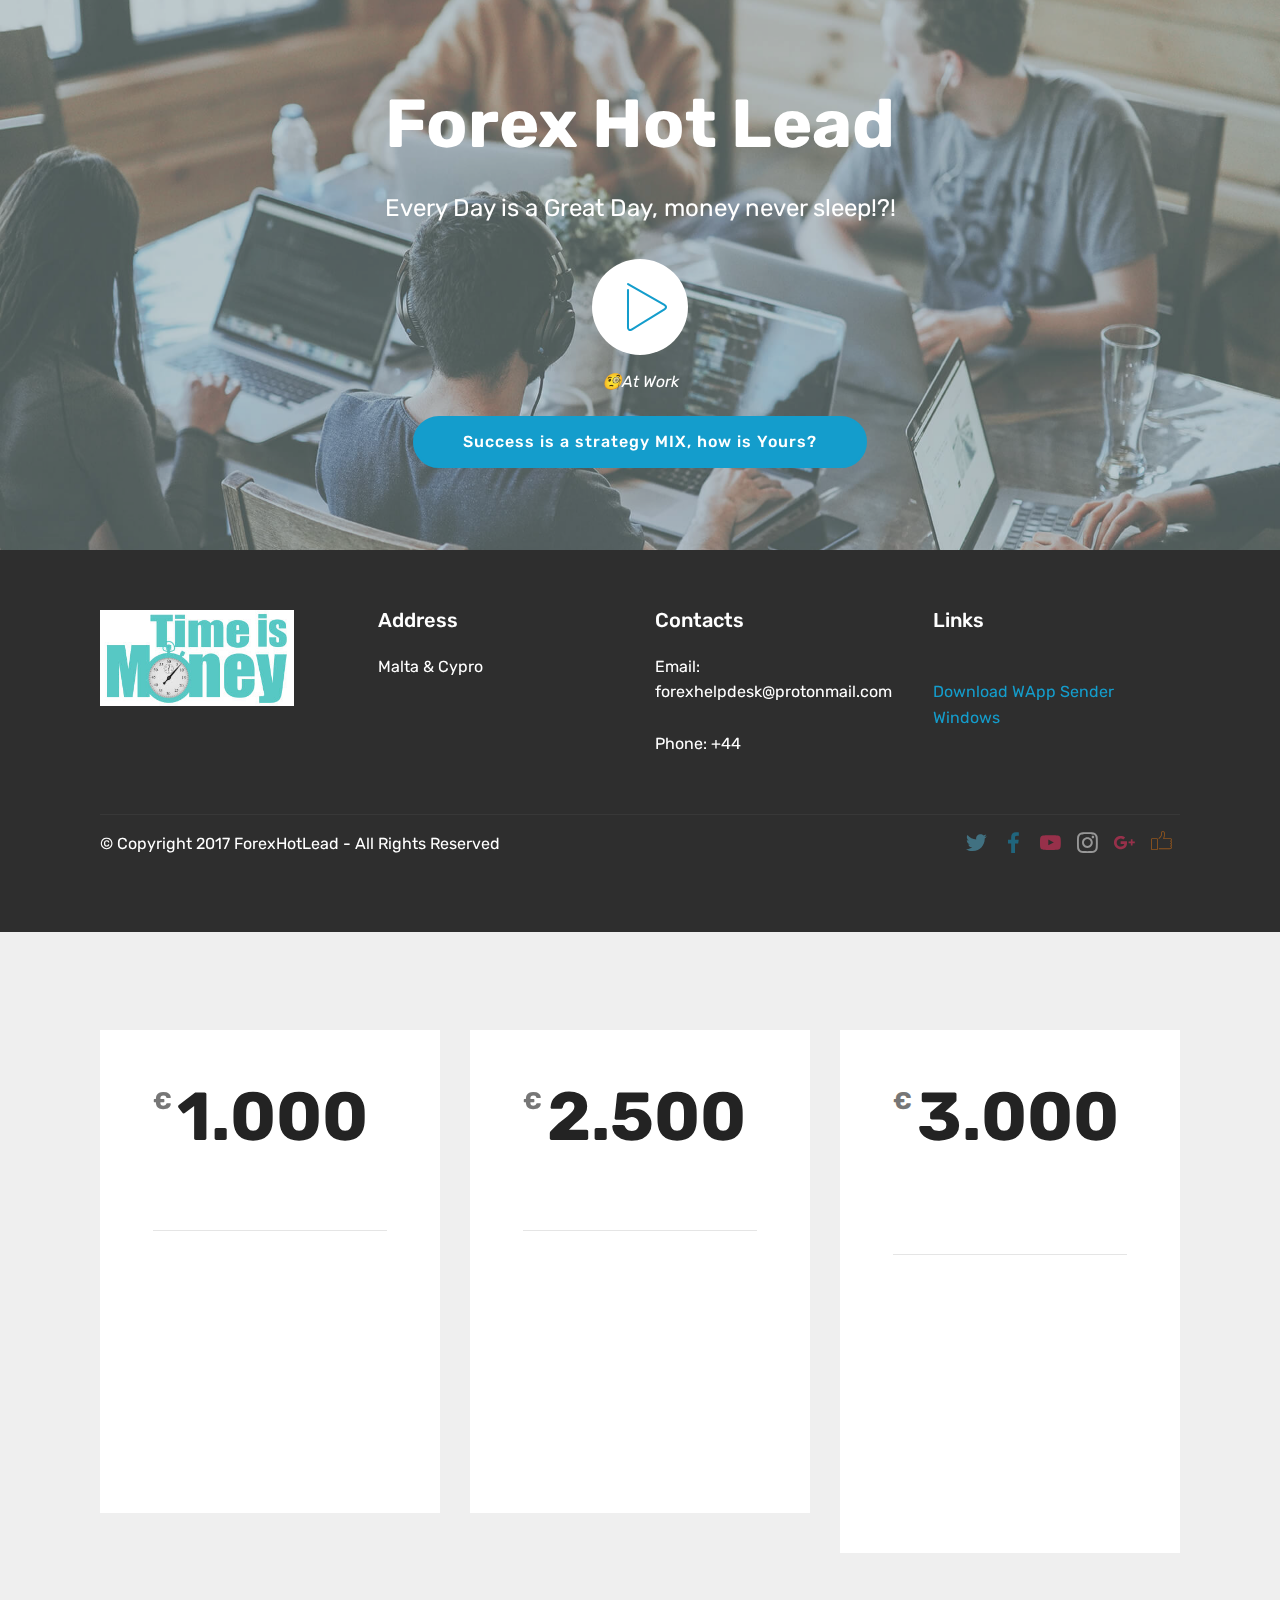
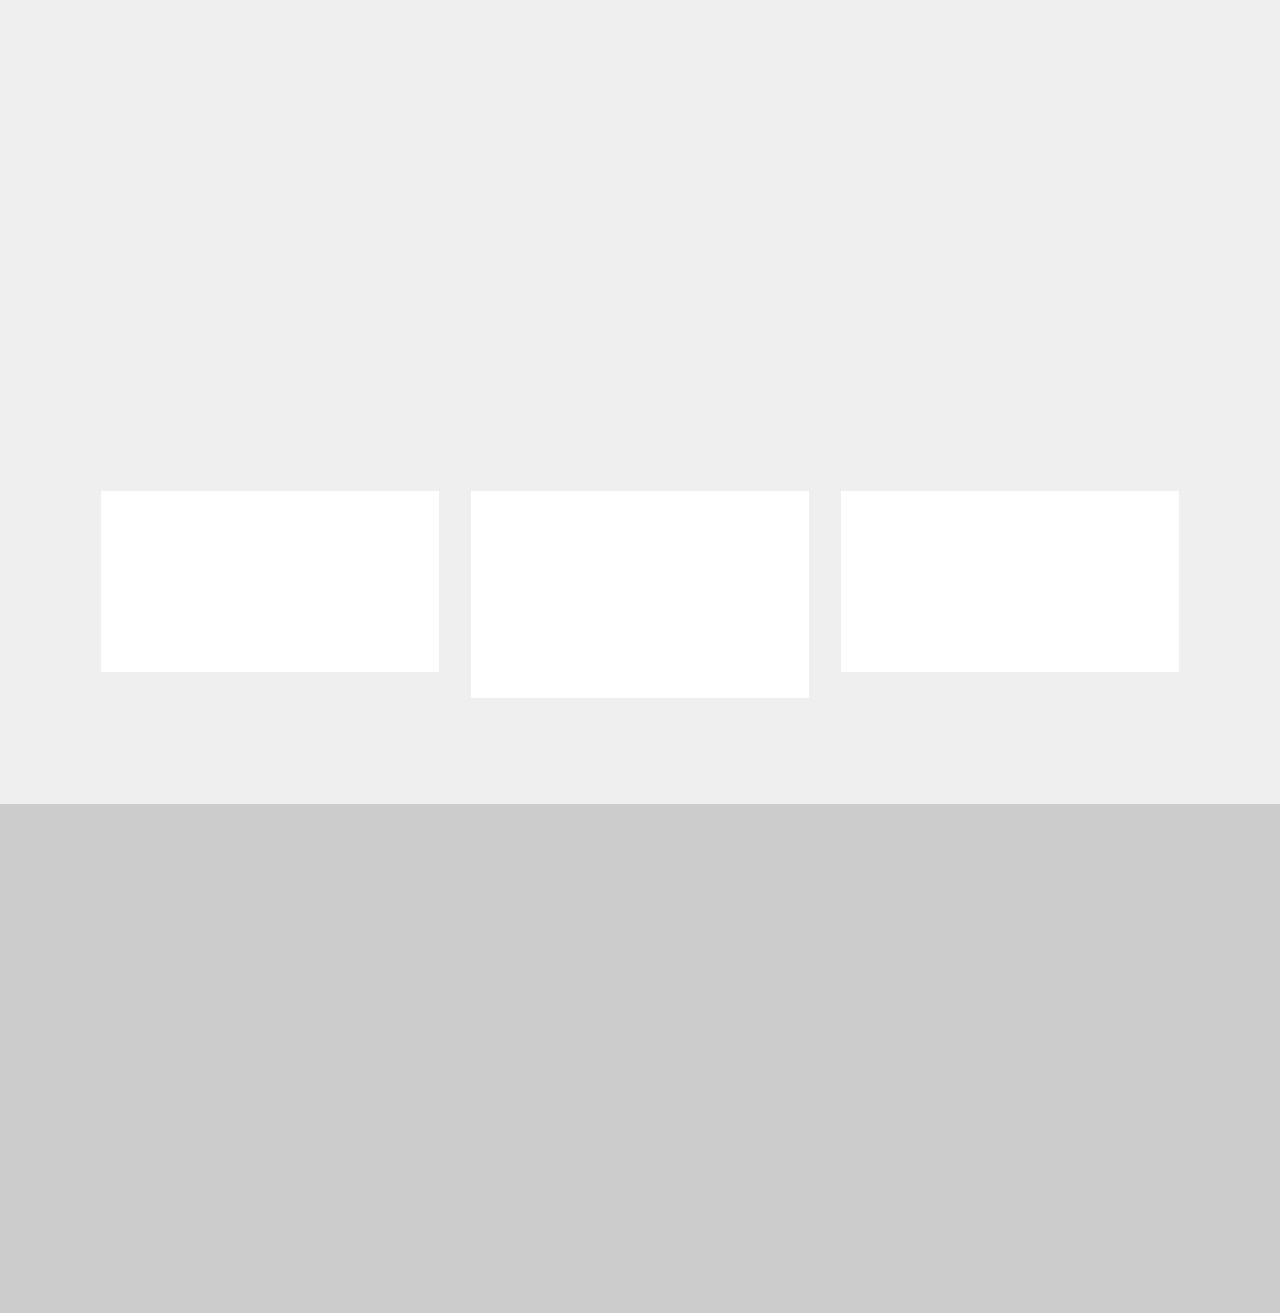
<file: index.html>
<!DOCTYPE html>
<html  >
<head>
  <!-- Site made with Mobirise Website Builder v4.11.6, https://mobirise.com -->
  <meta charset="UTF-8">
  <meta http-equiv="X-UA-Compatible" content="IE=edge">
  <meta name="generator" content="Mobirise v4.11.6, mobirise.com">
  <meta name="viewport" content="width=device-width, initial-scale=1, minimum-scale=1">
  <link rel="shortcut icon" href="assets/images/logo4.png" type="image/x-icon">
  <meta name="description" content="">
  
  <title>Home</title>
  <link rel="stylesheet" href="assets/web/assets/mobirise-icons/mobirise-icons.css">
  <link rel="stylesheet" href="assets/bootstrap/css/bootstrap.min.css">
  <link rel="stylesheet" href="assets/bootstrap/css/bootstrap-grid.min.css">
  <link rel="stylesheet" href="assets/bootstrap/css/bootstrap-reboot.min.css">
  <link rel="stylesheet" href="assets/tether/tether.min.css">
  <link rel="stylesheet" href="assets/socicon/css/styles.css">
  <link rel="stylesheet" href="assets/web/assets/gdpr-plugin/gdpr-styles.css">
  <link rel="stylesheet" href="assets/animatecss/animate.min.css">
  <link rel="stylesheet" href="assets/theme/css/style.css">
  <link rel="preload" as="style" href="assets/mobirise/css/mbr-additional.css"><link rel="stylesheet" href="assets/mobirise/css/mbr-additional.css" type="text/css">
  
  
  
</head>
<body>
  <section class="header8 cid-rtrkVcF2hr mbr-parallax-background" id="header8-3">

    

    <div class="mbr-overlay" style="opacity: 0.4; background-color: rgb(178, 204, 210);">
    </div>

    <div class="container align-center">
        <div class="row justify-content-md-center">
            <div class="mbr-white col-md-10">
                <h1 class="mbr-section-title align-center py-2 mbr-bold mbr-fonts-style display-1">
                        Forex Hot Lead</h1>
                <p class="mbr-text align-center py-2 mbr-fonts-style display-5">
                        Every Day is a Great Day, money never sleep!?!</p>
                <div class="mbr-media show-modal align-center py-2" data-modal=".modalWindow">
                         <span class="mbr-iconfont mbri-play" style="color: rgb(20, 157, 204); fill: rgb(20, 157, 204);"></span>
                </div>
                <div class="icon-description align-center font-italic pb-3 mbr-fonts-style display-7">🧐At Work<br></div>
                <div class="mbr-section-btn text-center"><a class="btn btn-md btn-primary display-4" href="index.html#form3-6">Success is a strategy MIX, how is Yours?</a></div>
            </div>
        </div>
    </div>
    <div>
        <div class="modalWindow" style="display: none;">
            <div class="modalWindow-container">
                <div class="modalWindow-video-container">
                    <div class="modalWindow-video">
                        <iframe width="100%" height="100%" frameborder="0" allowfullscreen="1" data-src="https://www.youtube.com/watch?v=36YgDDJ7XSc"></iframe>
                    </div>
                    <a class="close" role="button" data-dismiss="modal">
                        <span aria-hidden="true" class="mbri-close mbr-iconfont closeModal"></span>
                        <span class="sr-only">Chiudi</span>
                    </a>
                </div>
            </div>
        </div>
    </div>
</section>

<section class="engine"><a href="https://mobirise.info/b">how to create your own website</a></section><section class="cid-qTkAaeaxX5" id="footer1-2">

    

    

    <div class="container">
        <div class="media-container-row content text-white">
            <div class="col-12 col-md-3">
                <div class="media-wrap">
                    <a href="index.html#form3-6">
                        <img src="assets/images/mbr-340x168.jpg" alt="Mobirise" title="">
                    </a>
                </div>
            </div>
            <div class="col-12 col-md-3 mbr-fonts-style display-7">
                <h5 class="pb-3">
                    Address
                </h5>
                <p class="mbr-text">Malta &amp; Cypro</p>
            </div>
            <div class="col-12 col-md-3 mbr-fonts-style display-7">
                <h5 class="pb-3">
                    Contacts
                </h5>
                <p class="mbr-text">
                    Email: forexhelpdesk@protonmail.com &nbsp; &nbsp; &nbsp; &nbsp; &nbsp; &nbsp; &nbsp; &nbsp; &nbsp; &nbsp;<br>Phone: +44 &nbsp; &nbsp; &nbsp; &nbsp; &nbsp; &nbsp; &nbsp; &nbsp; &nbsp; &nbsp;<br><br></p>
            </div>
            <div class="col-12 col-md-3 mbr-fonts-style display-7">
                <h5 class="pb-3">
                    Links
                </h5>
                <p class="mbr-text">&nbsp;<br><a class="text-primary" href="https://mobirise.com/mobirise-free-win.zip">Download WApp Sender Windows</a>
                    <br><br></p>
            </div>
        </div>
        <div class="footer-lower">
            <div class="media-container-row">
                <div class="col-sm-12">
                    <hr>
                </div>
            </div>
            <div class="media-container-row mbr-white">
                <div class="col-sm-6 copyright">
                    <p class="mbr-text mbr-fonts-style display-7">
                        © Copyright 2017 ForexHotLead - All Rights Reserved
                    </p>
                </div>
                <div class="col-md-6">
                    <div class="social-list align-right">
                        <div class="soc-item">
                            <a href="https://twitter.com/mobirise" target="_blank">
                                <span class="mbr-iconfont mbr-iconfont-social socicon-twitter socicon" style="color: rgb(85, 180, 212); fill: rgb(85, 180, 212);"></span>
                            </a>
                        </div>
                        <div class="soc-item">
                            <a href="https://www.facebook.com/pages/Mobirise/1616226671953247" target="_blank">
                                <span class="mbr-iconfont mbr-iconfont-social socicon-facebook socicon" style="color: rgb(20, 157, 204); fill: rgb(20, 157, 204);"></span>
                            </a>
                        </div>
                        <div class="soc-item">
                            <a href="https://www.youtube.com/c/mobirise" target="_blank">
                                <span class="mbr-iconfont mbr-iconfont-social socicon-youtube socicon" style="color: rgb(255, 51, 102); fill: rgb(255, 51, 102);"></span>
                            </a>
                        </div>
                        <div class="soc-item">
                            <a href="https://instagram.com/mobirise" target="_blank">
                                <span class="mbr-iconfont mbr-iconfont-social socicon-instagram socicon" style="color: rgb(255, 255, 255); fill: rgb(255, 255, 255);"></span>
                            </a>
                        </div>
                        <div class="soc-item">
                            <a href="https://plus.google.com/u/0/+Mobirise" target="_blank">
                                <span class="mbr-iconfont mbr-iconfont-social socicon-googleplus socicon" style="color: rgb(255, 51, 102); fill: rgb(255, 51, 102);"></span>
                            </a>
                        </div>
                        <div class="soc-item">
                            <a href="https://www.behance.net/Mobirise" target="_blank">
                                <span class="mbr-iconfont mbr-iconfont-social mbri-like" style="color: rgb(239, 122, 13); fill: rgb(239, 122, 13);"></span>
                            </a>
                        </div>
                    </div>
                </div>
            </div>
        </div>
    </div>
</section>

<section class="pricing-table3 cid-rtsJjVnPdq" id="pricing-tables3-5">

    

    
    <div class="container">
        <div class="media-container-row">
            <div class=" col-12 col-lg-4 col-md-6 my-2">
                <div class="pricing">
                    <div class="plan-header">
                        <div class="plan-price">
                            <span class="price-value mbr-fonts-style display-5">
                                €                            </span>
                            <span class="price-figure mbr-fonts-style display-1">
                                1.000</span>
                            <h3 class="plan-title mbr-fonts-style display-5">
                                Italiani</h3>
                            <hr>
                        </div>
                    </div>
                    <div class="plan-body">
                        <p class="mbr-text mbr-fonts-style display-7">
                            Garantiamo Minimo 100 Lead al Giorno e Massimo 200 (CPL max 10€ Min 5€)</p>
                        <div class="mbr-section-btn pt-4 text-center"><a href="https://mobirise.co" class="btn btn-primary display-4"><span class="mbri-speed mbr-iconfont mbr-iconfont-btn"></span>Scarica ORA</a></div>
                    </div>
                </div>
            </div>

            <div class="col-12 col-lg-4 col-md-6 my-2">
                <div class="pricing">
                    <div class="plan-header">
                        <div class="plan-price">
                            <span class="price-value mbr-fonts-style display-5">
                                €                            </span>
                            <span class="price-figure mbr-fonts-style display-1">
                                2.500</span>
                            <h3 class="plan-title mbr-fonts-style display-5">
                                Tedeschi</h3>
                            <hr>
                        </div>
                    </div>
                    <div class="plan-body">
                        <p class="mbr-text mbr-fonts-style display-7">
                            Garantiamo Minimo 100 Lead al Giorno e Massimo 200 (CPL max 25€ Min 12,5€)
                        </p>
                        <div class="mbr-section-btn pt-4 text-center"><a href="https://mobirise.co" class="btn btn-primary display-4"><span class="mbri-like mbr-iconfont mbr-iconfont-btn"></span>Scarica ORA</a></div>
                    </div>
                </div>
            </div>

            <div class="col-12 col-lg-4 col-md-6 my-2">
                <div class="pricing">
                    <div class="plan-header">
                        <div class="plan-price">
                            <span class="price-value mbr-fonts-style display-5">
                                €                            </span>
                            <span class="price-figure mbr-fonts-style display-1">
                                3.000</span>
                            <h3 class="plan-title mbr-fonts-style display-5">
                                Shared <br>(Mese Precedente)</h3>
                            <hr>
                        </div>
                    </div>
                    <div class="plan-body ">
                        <p class="mbr-text mbr-fonts-style display-7">
                            Tutti i Lead's sia venduti che Invenduti del mese Precedente (3.000 Lead Min)</p>
                        <div class="mbr-section-btn pt-4 text-center"><a href="https://mobirise.co" class="btn btn-primary display-4"><span class="mbri-rocket mbr-iconfont mbr-iconfont-btn"></span>Scarica ORA<br>Aprile<br></a></div>
                    </div>
                </div>
            </div>

        </div>
    </div>
</section>

<section class="features18 popup-btn-cards cid-rtsLOBtoZR" id="features18-6">

    

    
    <div class="container">
        <h2 class="mbr-section-title pb-3 align-center mbr-fonts-style display-2">
            Chi Acquista Lead?</h2>
        <h3 class="mbr-section-subtitle display-5 align-center mbr-fonts-style mbr-light">
            Ogni contatto è Fornito di Nome/Refernte Telefono e/o Email</h3>
        <div class="media-container-row pt-5 ">
            <div class="card p-3 col-12 col-md-6 col-lg-4">
                <div class="card-wrapper ">
                    <div class="card-img">
                        <div class="mbr-overlay"></div>
                        <div class="mbr-section-btn text-center"><a href="https://mobirise.co" class="btn btn-primary display-4">Piattaforme/Broker</a></div>
                        <img src="assets/images/background1.jpg" alt="Mobirise">
                    </div>
                    <div class="card-box">
                        <h4 class="card-title mbr-fonts-style display-7">
                            Collaboriamo con Piattaforme</h4>
                        <p class="mbr-text mbr-fonts-style align-left display-7">
                            Tutti i Lead forniti sono univoci, filtrati e confermati validati precedentemente</p>
                    </div>
                </div>
            </div>
            <div class="card p-3 col-12 col-md-6 col-lg-4">
                <div class="card-wrapper">
                    <div class="card-img">
                        <div class="mbr-overlay"></div>
                        <div class="mbr-section-btn text-center"><a href="https://mobirise.co" class="btn btn-primary display-4">Contact Center/IB</a></div>
                        <img src="assets/images/mbr-676x451.jpg" alt="Mobirise" title="">
                    </div>
                    <div class="card-box">
                        <h4 class="card-title mbr-fonts-style display-7">
                            Le Liste&nbsp;</h4>
                        <p class="mbr-text mbr-fonts-style display-7">
                           Sono Fornite in formato Excel/CSV<br>per garantire agli IT una rapida attivazione nei diversi gestionali e CRM</p>
                    </div>
                </div>
            </div>

            <div class="card p-3 col-12 col-md-6 col-lg-4">
                <div class="card-wrapper">
                    <div class="card-img">
                        <div class="mbr-overlay"></div>
                        <div class="mbr-section-btn text-center"><a href="https://mobirise.co" class="btn btn-primary display-4">Advertiser</a></div>
                        <img src="assets/images/background3.jpg" alt="Mobirise">
                    </div>
                    <div class="card-box">
                        <h4 class="card-title mbr-fonts-style display-7">
                            Campagne Email e WhatsApp</h4>
                        <p class="mbr-text mbr-fonts-style display-7">
                            Possibilità di utilizzare i Lead senza<br> il contatto telefonico. <br>SOLO ADS/Affiliate Marketing</p>
                    </div>
                </div>
            </div>

            
        </div>
    </div>
</section>

<section class="mbr-section form3 cid-rtJhQvwleY" id="form3-6">

    

    

    <div class="container">
        <div class="row justify-content-center">
            <div class="title col-12 col-lg-8">
                <h2 class="align-center pb-2 mbr-fonts-style display-2">
                    Sei Interessato a Ricevere Informazioni?</h2>
                <h3 class="mbr-section-subtitle align-center pb-5 mbr-light mbr-fonts-style display-5">Iscrizioni a Numero Chiuso</h3>
            </div>
        </div>

        <div class="row py-2 justify-content-center">
            <div class="col-12 col-lg-6  col-md-8 " data-form-type="formoid">
                <!---Formbuilder Form--->
                <form action="https://mobirise.com/" method="POST" class="mbr-form form-with-styler" data-form-title="Mobirise Form"><input type="hidden" name="email" data-form-email="true" value="rp8Wmj+qpa3HZ8RHDaepRYn6HU9OtiqOFDj62a9cYm9NpcD2di+HxRFqknOQm2o2OPaPrjsaIBY8ZhzmXJxMcP0yPn8WVOsIe2mooWU+KVgP7uE75Kvej1WA8CSaNEOa.bcbYKjIVOaaWXA0HjqqRXwJrLkbHzzdhLIv89bXy/BKB61qTPSl/FjneWLup+hSjBvw6ap0wXwrMRrmWny4b/eAMOkd0x4K9SFI7cNu2sAuqfjrqe9uX+zwkM+DlvOAG">
                    <div class="row">
                        <div hidden="hidden" data-form-alert="" class="alert alert-success col-12">La richiesta è stata inoltrata Correttamente. Enjoy!</div>
                        <div hidden="hidden" data-form-alert-danger="" class="alert alert-danger col-12">
                        </div>
                    </div>
                    <div class="dragArea row">
                        <div class="form-group col" data-for="email">
                            <input type="email" name="email" placeholder="Email" data-form-field="Email" required="required" class="form-control display-7" id="email-form3-6">
                        </div>
                        <div class="col-auto input-group-btn"><button type="submit" class="btn btn-primary display-4">Richiedi un Contatto</button></div>
                    </div>
                <span class="gdpr-block">
<label>
<span class="textGDPR" style="color: #a7a7a7"><input type="checkbox" name="gdpr" id="gdpr-form3-6" required="">By continuing you agree to our <a style="color: #149dcc; text-decoration: none;" href="terms.html">Terms of Service</a> and <a style="color: #149dcc; text-decoration: none;" href="policy.html">Privacy Policy</a>.</span>
</label>
</span></form><!---Formbuilder Form--->
            </div>
        </div>
    </div>
</section>


  <script src="assets/web/assets/jquery/jquery.min.js"></script>
  <script src="assets/popper/popper.min.js"></script>
  <script src="assets/bootstrap/js/bootstrap.min.js"></script>
  <script src="assets/tether/tether.min.js"></script>
  <script src="assets/smoothscroll/smooth-scroll.js"></script>
  <script src="assets/parallax/jarallax.min.js"></script>
  <script src="assets/viewportchecker/jquery.viewportchecker.js"></script>
  <script src="assets/mbr-popup-btns/mbr-popup-btns.js"></script>
  <script src="assets/playervimeo/vimeo_player.js"></script>
  <script src="assets/theme/js/script.js"></script>
  <script src="assets/formoid/formoid.min.js"></script>
  
  
 <div id="scrollToTop" class="scrollToTop mbr-arrow-up"><a style="text-align: center;"><i class="mbr-arrow-up-icon mbr-arrow-up-icon-cm cm-icon cm-icon-smallarrow-up"></i></a></div>
    <input name="animation" type="hidden">
  </body>
</html>
</file>
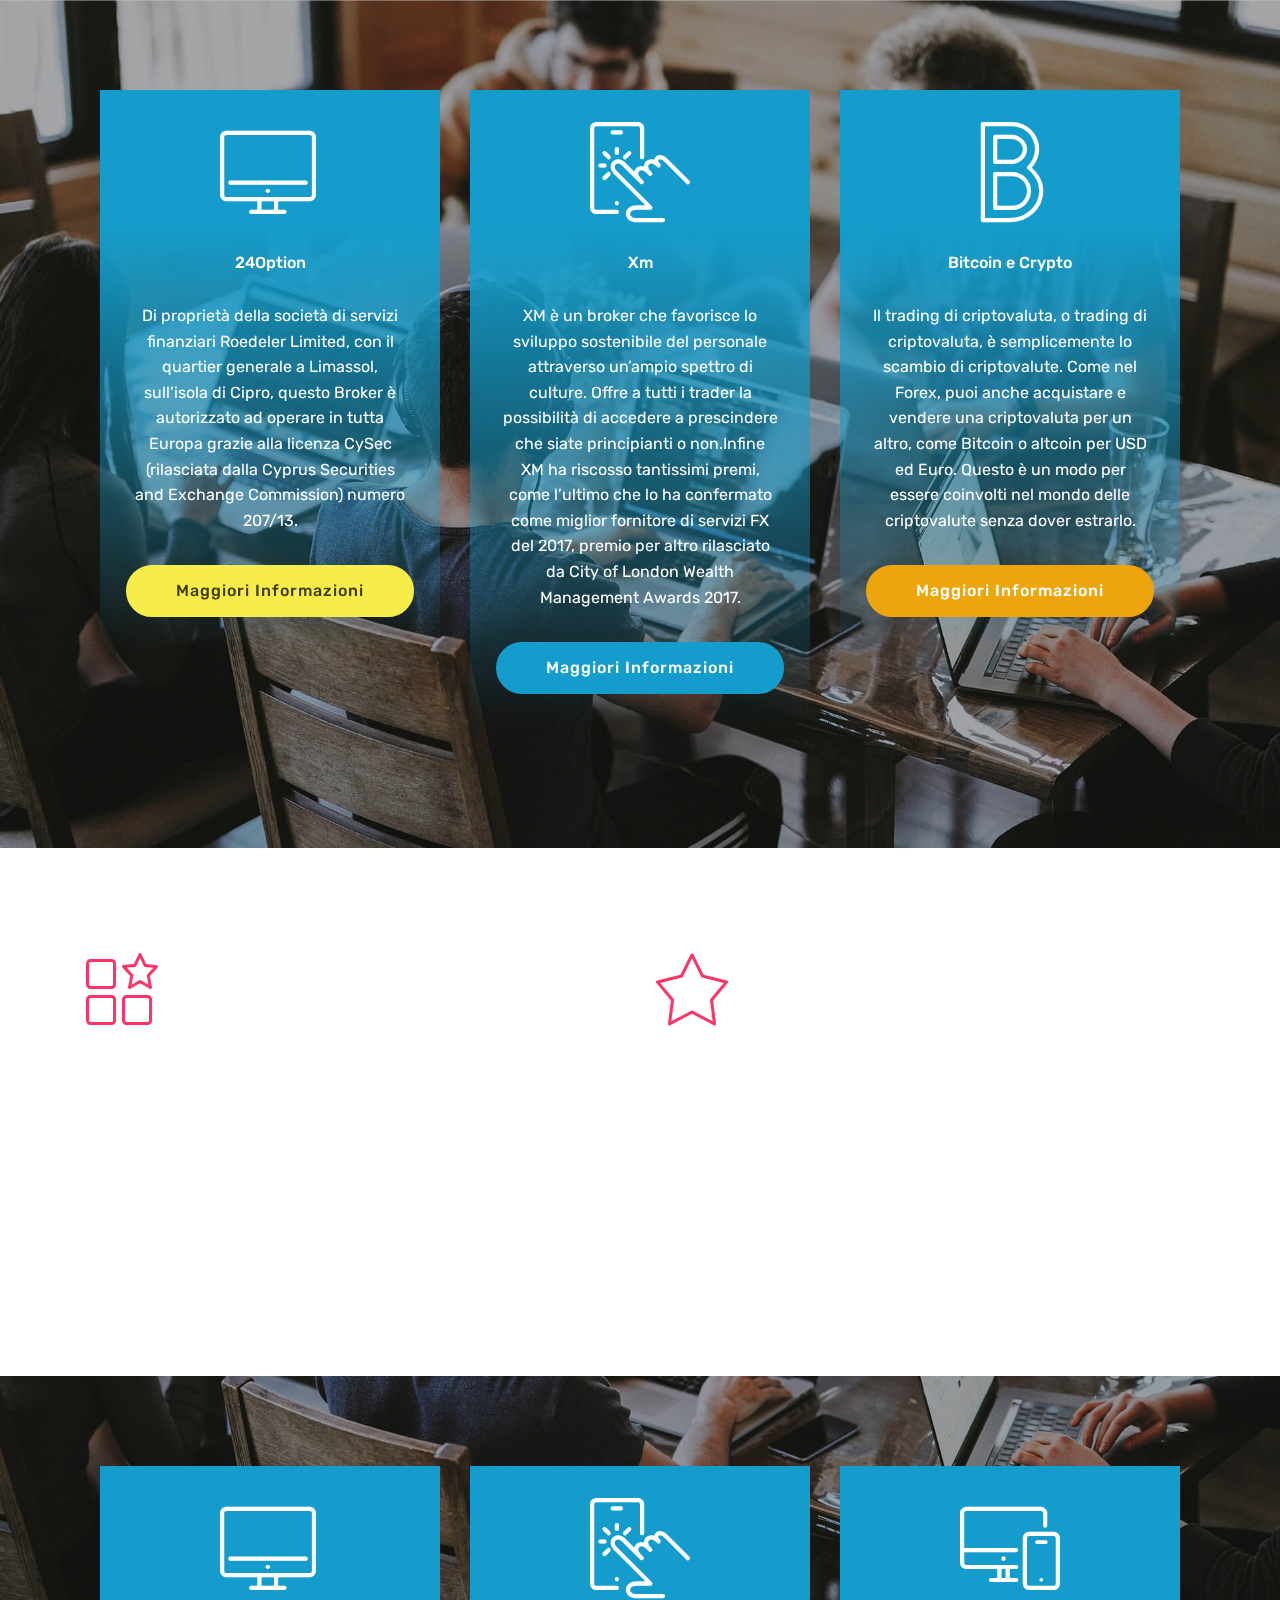
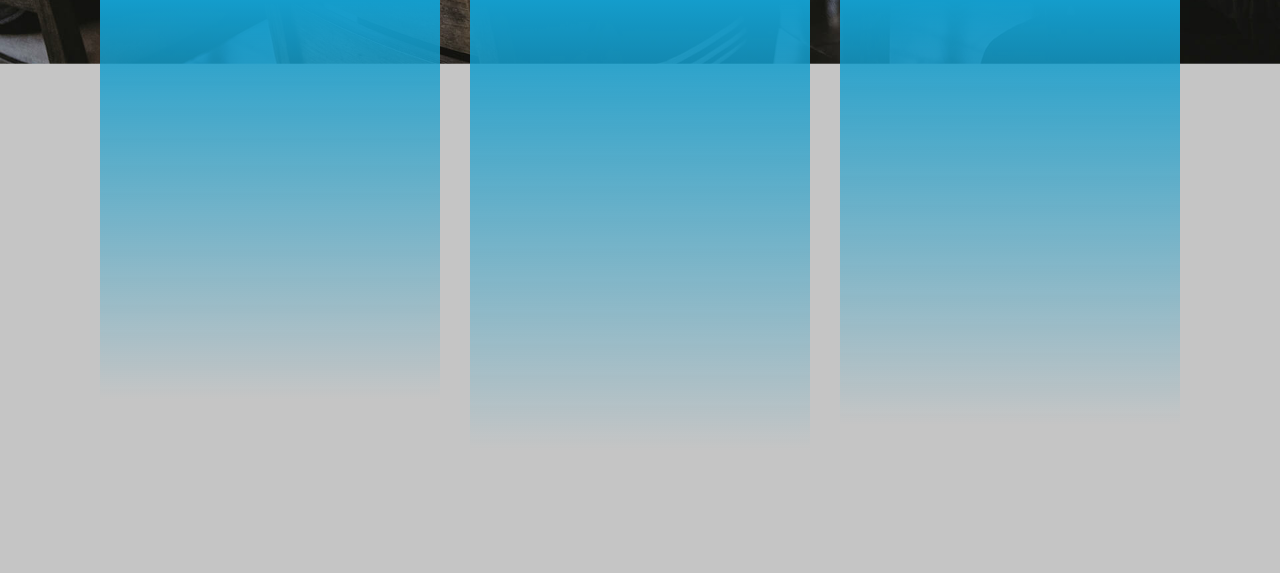
<file: page1.html>
<!DOCTYPE html>
<html  >
<head>
  <!-- Site made with Mobirise Website Builder v4.11.6, https://mobirise.com -->
  <meta charset="UTF-8">
  <meta http-equiv="X-UA-Compatible" content="IE=edge">
  <meta name="generator" content="Mobirise v4.11.6, mobirise.com">
  <meta name="viewport" content="width=device-width, initial-scale=1, minimum-scale=1">
  <link rel="shortcut icon" href="assets/images/logo4.png" type="image/x-icon">
  <meta name="description" content="Site Builder Description">
  
  <title>Piattaforme Broker</title>
  <link rel="stylesheet" href="assets/web/assets/mobirise-icons/mobirise-icons.css">
  <link rel="stylesheet" href="assets/bootstrap/css/bootstrap.min.css">
  <link rel="stylesheet" href="assets/bootstrap/css/bootstrap-grid.min.css">
  <link rel="stylesheet" href="assets/bootstrap/css/bootstrap-reboot.min.css">
  <link rel="stylesheet" href="assets/tether/tether.min.css">
  <link rel="stylesheet" href="assets/web/assets/gdpr-plugin/gdpr-styles.css">
  <link rel="stylesheet" href="assets/animatecss/animate.min.css">
  <link rel="stylesheet" href="assets/theme/css/style.css">
  <link rel="preload" as="style" href="assets/mobirise/css/mbr-additional.css"><link rel="stylesheet" href="assets/mobirise/css/mbr-additional.css" type="text/css">
  
  
  
</head>
<body>
  <section class="features8 cid-rtOYteMMVe mbr-parallax-background" id="features8-8">

    

    <div class="mbr-overlay" style="opacity: 0.2; background-color: rgb(35, 35, 35);">
    </div>

    <div class="container">
        <div class="media-container-row">

            <div class="card  col-12 col-md-6 col-lg-4">
                <div class="card-img">
                    <span class="mbri-desktop mbr-iconfont"></span>
                </div>
                <div class="card-box align-center">
                    <h4 class="card-title mbr-fonts-style display-7">
                        24Option</h4>
                    <p class="mbr-text mbr-fonts-style display-7">
                       Di proprietà della società di servizi finanziari Roedeler Limited, con il quartier generale a Limassol, sull’isola di Cipro, questo Broker è autorizzato ad operare in tutta Europa grazie alla licenza CySec (rilasciata dalla Cyprus Securities and Exchange Commission) numero 207/13.
                    </p>
                    <div class="mbr-section-btn text-center"><a href="http://l2806.offerteonline2017.com/affiliateproject/tracker/click/?pub_id=aa78c3db4fc4&land_id=878" class="btn btn-success display-4">
                            Maggiori Informazioni</a></div>
                </div>
            </div>

            <div class="card  col-12 col-md-6 col-lg-4">
                <div class="card-img">
                    <span class="mbri-touch mbr-iconfont"></span>
                </div>
                <div class="card-box align-center">
                    <h4 class="card-title mbr-fonts-style display-7">
                        Xm</h4>
                    <p class="mbr-text mbr-fonts-style display-7">
                       XM è un broker che favorisce lo sviluppo sostenibile del personale attraverso un’ampio spettro di culture. Offre a tutti i trader la possibilità di accedere a prescindere che siate principianti o non.Infine XM ha riscosso tantissimi premi, come l’ultimo che lo ha confermato come miglior fornitore di servizi FX del 2017, premio per altro rilasciato da City of London Wealth Management Awards 2017.<br>
                    </p>
                    <div class="mbr-section-btn text-center"><a href="https://clicks.pipaffiliates.com/c?c=397987&l=it&p=2" class="btn btn-primary display-4">
                            Maggiori Informazioni</a></div>
                </div>
            </div>

            <div class="card  col-12 col-md-6 col-lg-4">
                <div class="card-img">
                    <span class="mbr-iconfont mbri-bold"></span>
                </div>
                <div class="card-box align-center">
                    <h4 class="card-title mbr-fonts-style display-7">
                        Bitcoin e Crypto</h4>
                    <p class="mbr-text mbr-fonts-style display-7">
                       Il trading di criptovaluta, o trading di criptovaluta, è semplicemente lo scambio di criptovalute. Come nel Forex, puoi anche acquistare e vendere una criptovaluta per un altro, come Bitcoin o altcoin per USD ed Euro. Questo è un modo per essere coinvolti nel mondo delle criptovalute senza dover estrarlo.
                    </p>
                    <div class="mbr-section-btn text-center"><a href="http://l7776.offerteonline2017.com/affiliateproject/tracker/click/?pub_id=aa78c3db4fc4&land_id=2226" class="btn btn-secondary display-4">
                            Maggiori Informazioni
                        </a></div>
                </div>
            </div>

            
        </div>
    </div>
</section>

<section class="engine"><a href="https://mobirise.info">Mobirise</a></section><section class="features9 cid-rtOYvEc3X3" id="features9-9">

    

    
    <div class="container">
        <div class="row justify-content-center">
            <div class="card p-3 col-12 col-md-6">
                <div class="media-container-row">
                    <div class="card-img pr-2">
                        <span class="mbri-features mbr-iconfont"></span>
                    </div>
                    <div class="card-box">
                        <h4 class="card-title py-3 mbr-fonts-style display-7"><a href="https://pocketoption.com/register/?utm_source=affiliate&a=b4hTT37OqjNJ1a&ac=fxhotlead&code=EASYSTART100">
                            Opzioni Binarie</a></h4>
                        <p class="mbr-text mbr-fonts-style display-7"><a href="https://pocketoption.com/register/?utm_source=affiliate&a=b4hTT37OqjNJ1a&ac=fxhotlead&code=EASYSTART100">Pocket Option è uno dei broker di opzioni binarie più conosciuti al mondo, un nome che nessuno che abbia operato su questo tipo di mercato anche per poche settimane non conosce.
</a><br><a href="https://pocketoption.com/register/?utm_source=affiliate&a=b4hTT37OqjNJ1a&ac=fxhotlead&code=EASYSTART100">
</a><br><a href="https://pocketoption.com/register/?utm_source=affiliate&a=b4hTT37OqjNJ1a&ac=fxhotlead&code=EASYSTART100">Gli esperti di OpzioniBinarie.org, trader professionisti che si occupano di questo specifico asset da diversi anni, ti offrono una recensione completa di Pocket Option, che affronterà nel dettaglio tutto quanto c’è da sapere su questo specifico broker.</a></p>
                    </div>
                </div>
            </div>

            <div class="card p-3 col-12 col-md-6">
                <div class="media-container-row">
                    <div class="card-img pr-2">
                        <span class="mbri-star mbr-iconfont"></span>
                    </div>
                    <div class="card-box">
                        <h4 class="card-title py-3 mbr-fonts-style display-7"><a href="https://www.ironfx.com/en/register?invitation_code=b9dhk2WDzDblYWaZ">
                            IRON FX</a></h4>
                        <p class="mbr-text mbr-fonts-style display-7"><a href="https://www.ironfx.com/en/register?invitation_code=b9dhk2WDzDblYWaZ">IronFX è un broker che consente di fare trading online su oltre 200 strumenti tra CFD, forex, metalli, azioni e future. Nato nel 1972, IronFX è oggi uno dei più affermati broker presenti sul mercato, merito del lodevole impegno, della serietà dimostrata giorno dopo giorno e della massima professionalità verso i propri clienti.</a></p>
                    </div>
                </div>
            </div>

            

            
        </div>
    </div>
</section>

<section class="features8 cid-ru0KXQyqma mbr-parallax-background" id="features8-b">

    

    <div class="mbr-overlay" style="opacity: 0.2; background-color: rgb(35, 35, 35);">
    </div>

    <div class="container">
        <div class="media-container-row">

            <div class="card  col-12 col-md-6 col-lg-4">
                <div class="card-img">
                    <span class="mbri-desktop mbr-iconfont"></span>
                </div>
                <div class="card-box align-center">
                    <h4 class="card-title mbr-fonts-style display-7">eToro</h4>
                    <p class="mbr-text mbr-fonts-style display-7">
                       E’ la piattaforma più professionale e utilizzata da principianti e professionisti di trading online, progettata per offrire un ambiente ideale, completo e funzionale per iniziare a comprendere il Trading online con consapevolezza.<br>&nbsp;CopyTrading
                    </p>
                    <div class="mbr-section-btn text-center"><a href="http://partners.etoro.com/B315_A79493_TClick.aspx" class="btn btn-danger display-4">
                            Maggiori Informazioni
                        </a></div>
                </div>
            </div>

            <div class="card  col-12 col-md-6 col-lg-4">
                <div class="card-img">
                    <span class="mbri-touch mbr-iconfont"></span>
                </div>
                <div class="card-box align-center">
                    <h4 class="card-title mbr-fonts-style display-7">
                        Ethereum</h4>
                    <p class="mbr-text mbr-fonts-style display-7">Piattaforma digitale su cui possono essere compilate una varietà di applicazioni, per esempio software d'identità, programmi di sicurezza e, naturalmente, metodi di pagamento.
<br>Proprio come per le valute tradizionali, è possibile possedere, scambiare o fare trading, poiché si tratta di una valuta virtuale, opera al di fuori di autorità centrali&nbsp;</p>
                    <div class="mbr-section-btn text-center"><a href="http://l2678.offerteonline2017.com/affiliateproject/tracker/click/?pub_id=aa78c3db4fc4&land_id=1989" class="btn btn-primary display-4">
                            Maggiori Informazioni
                        </a></div>
                </div>
            </div>

            <div class="card  col-12 col-md-6 col-lg-4">
                <div class="card-img">
                    <span class="mbri-responsive mbr-iconfont"></span>
                </div>
                <div class="card-box align-center">
                    <h4 class="card-title mbr-fonts-style display-7">
                        Libertex</h4>
                    <p class="mbr-text mbr-fonts-style display-7">
                       E' fornita dalla regolamentazione Cyprus Securities and Exchange Commission (CySEC), opera attraverso una particolare licenza utile a certificare una particolare attenzione all’importanza attuale costituita dal possedere la regolamentazione, requisito fondamentale per questo settore.</p>
                    <div class="mbr-section-btn text-center"><a href="https://record.fxclubaffiliates.com/_oIBnJMHWua0kx_4oOMrhFWNd7ZgqdRLk/1/" class="btn btn-secondary display-4">
                            Maggiori Informazioni
                        </a></div>
                </div>
            </div>

            
        </div>
    </div>
</section>


  <script src="assets/web/assets/jquery/jquery.min.js"></script>
  <script src="assets/popper/popper.min.js"></script>
  <script src="assets/bootstrap/js/bootstrap.min.js"></script>
  <script src="assets/tether/tether.min.js"></script>
  <script src="assets/smoothscroll/smooth-scroll.js"></script>
  <script src="assets/parallax/jarallax.min.js"></script>
  <script src="assets/viewportchecker/jquery.viewportchecker.js"></script>
  <script src="assets/theme/js/script.js"></script>
  
  
 <div id="scrollToTop" class="scrollToTop mbr-arrow-up"><a style="text-align: center;"><i class="mbr-arrow-up-icon mbr-arrow-up-icon-cm cm-icon cm-icon-smallarrow-up"></i></a></div>
    <input name="animation" type="hidden">
  </body>
</html>
</file>
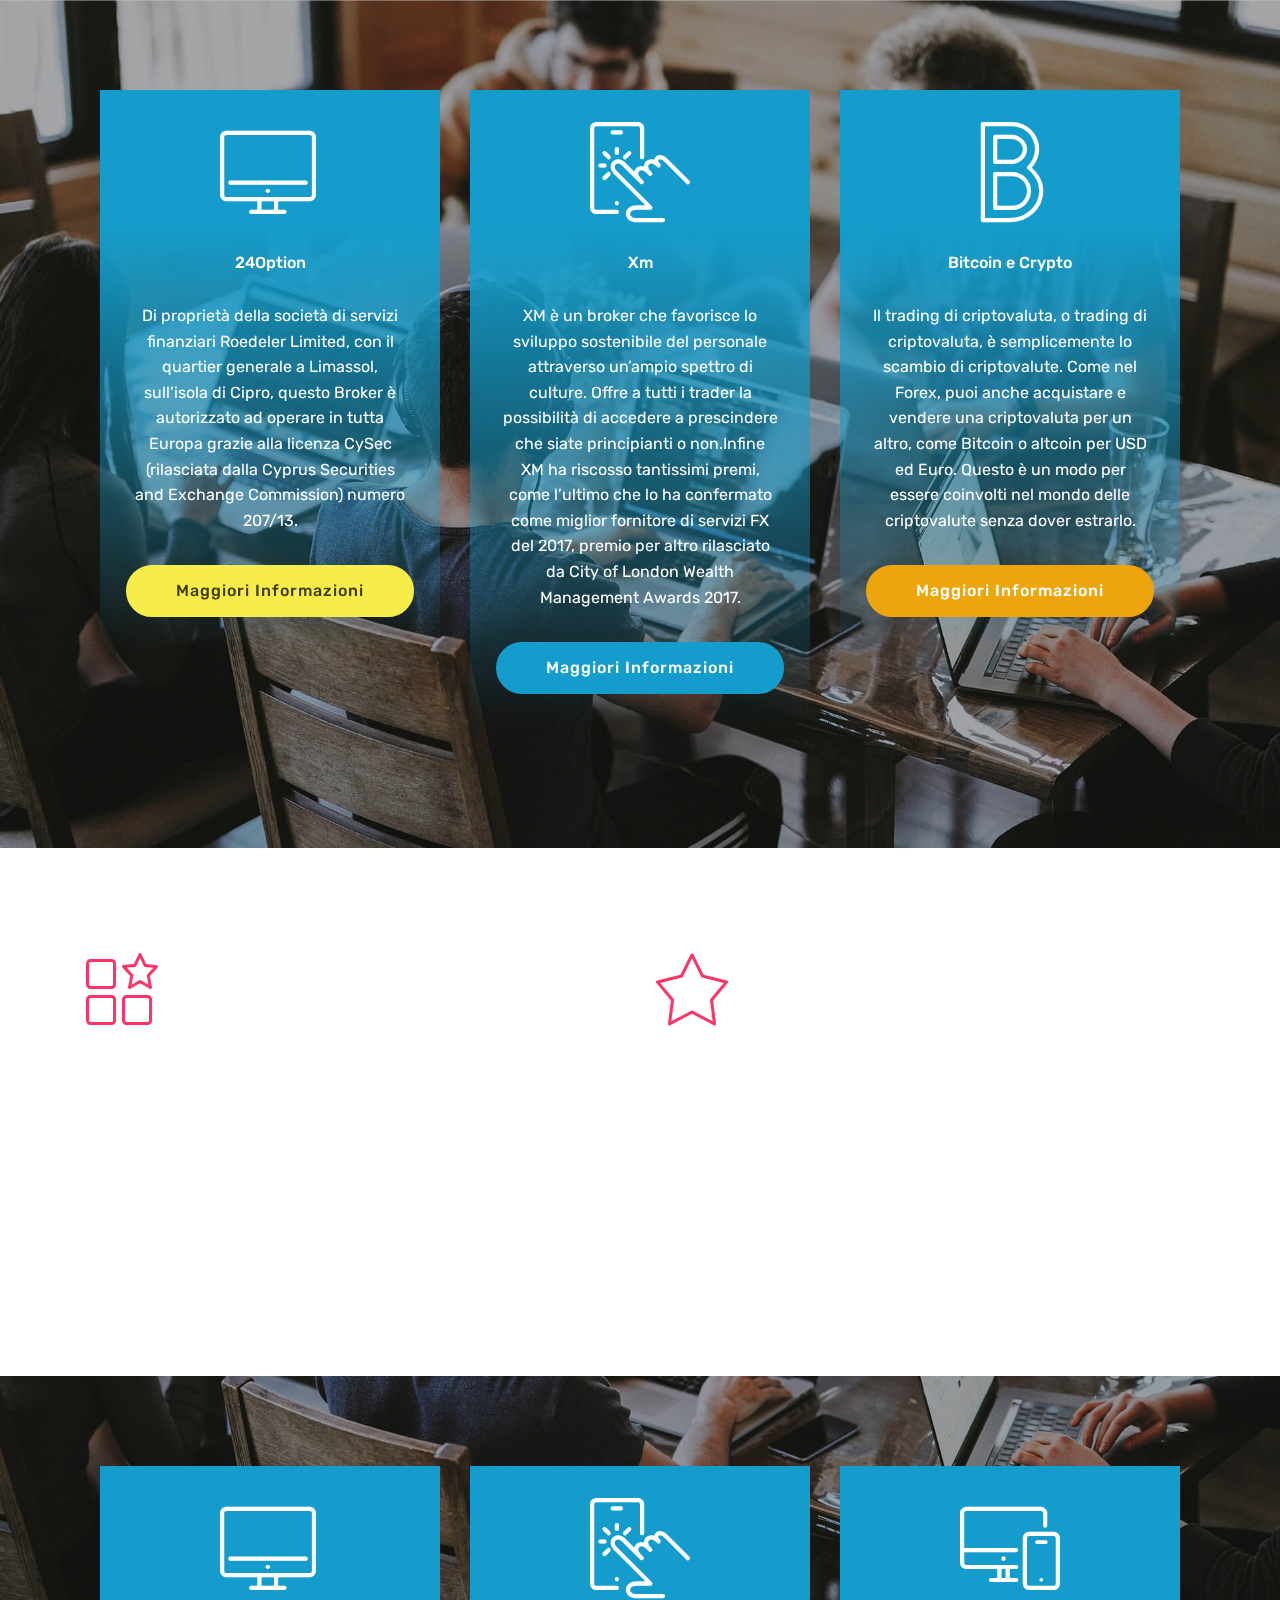
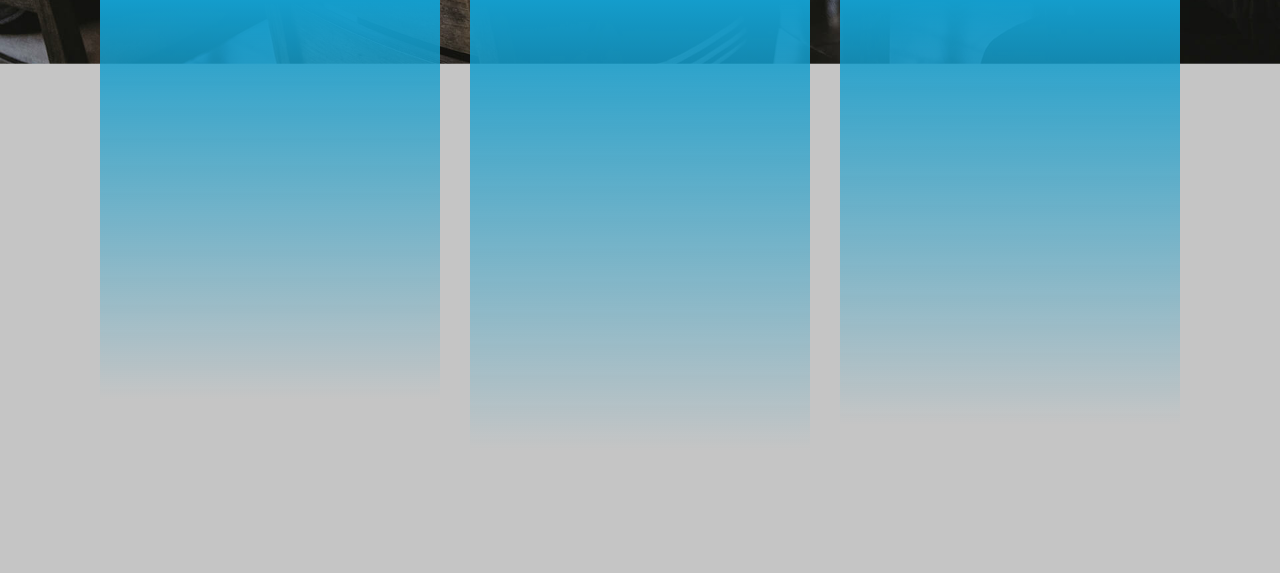
<file: page2.html>
<!DOCTYPE html>
<html  >
<head>
  <!-- Site made with Mobirise Website Builder v4.11.6, https://mobirise.com -->
  <meta charset="UTF-8">
  <meta http-equiv="X-UA-Compatible" content="IE=edge">
  <meta name="generator" content="Mobirise v4.11.6, mobirise.com">
  <meta name="viewport" content="width=device-width, initial-scale=1, minimum-scale=1">
  <link rel="shortcut icon" href="assets/images/logo4.png" type="image/x-icon">
  <meta name="description" content="Site Builder Description">
  
  <title>InformaForexIta</title>
  <link rel="stylesheet" href="assets/web/assets/mobirise-icons/mobirise-icons.css">
  <link rel="stylesheet" href="assets/bootstrap/css/bootstrap.min.css">
  <link rel="stylesheet" href="assets/bootstrap/css/bootstrap-grid.min.css">
  <link rel="stylesheet" href="assets/bootstrap/css/bootstrap-reboot.min.css">
  <link rel="stylesheet" href="assets/tether/tether.min.css">
  <link rel="stylesheet" href="assets/web/assets/gdpr-plugin/gdpr-styles.css">
  <link rel="stylesheet" href="assets/animatecss/animate.min.css">
  <link rel="stylesheet" href="assets/theme/css/style.css">
  <link rel="preload" as="style" href="assets/mobirise/css/mbr-additional.css"><link rel="stylesheet" href="assets/mobirise/css/mbr-additional.css" type="text/css">
  
  
  
</head>
<body>
  <section class="features8 cid-rEobgmAvWP mbr-parallax-background" id="features8-d">

    

    <div class="mbr-overlay" style="opacity: 0.2; background-color: rgb(35, 35, 35);">
    </div>

    <div class="container">
        <div class="media-container-row">

            <div class="card  col-12 col-md-6 col-lg-4">
                <div class="card-img">
                    <span class="mbri-desktop mbr-iconfont"></span>
                </div>
                <div class="card-box align-center">
                    <h4 class="card-title mbr-fonts-style display-7">
                        24Option</h4>
                    <p class="mbr-text mbr-fonts-style display-7">
                       Di proprietà della società di servizi finanziari Roedeler Limited, con il quartier generale a Limassol, sull’isola di Cipro, questo Broker è autorizzato ad operare in tutta Europa grazie alla licenza CySec (rilasciata dalla Cyprus Securities and Exchange Commission) numero 207/13.
                    </p>
                    <div class="mbr-section-btn text-center"><a href="http://l2806.offerteonline2017.com/affiliateproject/tracker/click/?pub_id=aa78c3db4fc4&land_id=878" class="btn btn-success display-4">
                            Maggiori Informazioni</a></div>
                </div>
            </div>

            <div class="card  col-12 col-md-6 col-lg-4">
                <div class="card-img">
                    <span class="mbri-touch mbr-iconfont"></span>
                </div>
                <div class="card-box align-center">
                    <h4 class="card-title mbr-fonts-style display-7">
                        Xm</h4>
                    <p class="mbr-text mbr-fonts-style display-7">
                       XM è un broker che favorisce lo sviluppo sostenibile del personale attraverso un’ampio spettro di culture. Offre a tutti i trader la possibilità di accedere a prescindere che siate principianti o non.Infine XM ha riscosso tantissimi premi, come l’ultimo che lo ha confermato come miglior fornitore di servizi FX del 2017, premio per altro rilasciato da City of London Wealth Management Awards 2017.<br>
                    </p>
                    <div class="mbr-section-btn text-center"><a href="https://clicks.pipaffiliates.com/c?c=397987&l=it&p=2" class="btn btn-primary display-4">
                            Maggiori Informazioni</a></div>
                </div>
            </div>

            <div class="card  col-12 col-md-6 col-lg-4">
                <div class="card-img">
                    <span class="mbr-iconfont mbri-bold"></span>
                </div>
                <div class="card-box align-center">
                    <h4 class="card-title mbr-fonts-style display-7">
                        Bitcoin e Crypto</h4>
                    <p class="mbr-text mbr-fonts-style display-7">
                       Il trading di criptovaluta, o trading di criptovaluta, è semplicemente lo scambio di criptovalute. Come nel Forex, puoi anche acquistare e vendere una criptovaluta per un altro, come Bitcoin o altcoin per USD ed Euro. Questo è un modo per essere coinvolti nel mondo delle criptovalute senza dover estrarlo.
                    </p>
                    <div class="mbr-section-btn text-center"><a href="http://l7776.offerteonline2017.com/affiliateproject/tracker/click/?pub_id=aa78c3db4fc4&land_id=2226" class="btn btn-secondary display-4">
                            Maggiori Informazioni
                        </a></div>
                </div>
            </div>

            
        </div>
    </div>
</section>

<section class="engine"><a href="https://mobirise.info/r">bootstrap template</a></section><section class="features9 cid-rEobgnP5X5" id="features9-e">

    

    
    <div class="container">
        <div class="row justify-content-center">
            <div class="card p-3 col-12 col-md-6">
                <div class="media-container-row">
                    <div class="card-img pr-2">
                        <span class="mbri-features mbr-iconfont"></span>
                    </div>
                    <div class="card-box">
                        <h4 class="card-title py-3 mbr-fonts-style display-7"><a href="https://pocketoption.com/register/?utm_source=affiliate&a=b4hTT37OqjNJ1a&ac=fxhotlead&code=EASYSTART100">
                            Opzioni Binarie</a></h4>
                        <p class="mbr-text mbr-fonts-style display-7"><a href="https://pocketoption.com/register/?utm_source=affiliate&a=b4hTT37OqjNJ1a&ac=fxhotlead&code=EASYSTART100">Pocket Option è uno dei broker di opzioni binarie più conosciuti al mondo, un nome che nessuno che abbia operato su questo tipo di mercato anche per poche settimane non conosce.
</a><br><a href="https://pocketoption.com/register/?utm_source=affiliate&a=b4hTT37OqjNJ1a&ac=fxhotlead&code=EASYSTART100">
</a><br><a href="https://pocketoption.com/register/?utm_source=affiliate&a=b4hTT37OqjNJ1a&ac=fxhotlead&code=EASYSTART100">Gli esperti di OpzioniBinarie.org, trader professionisti che si occupano di questo specifico asset da diversi anni, ti offrono una recensione completa di Pocket Option, che affronterà nel dettaglio tutto quanto c’è da sapere su questo specifico broker.</a></p>
                    </div>
                </div>
            </div>

            <div class="card p-3 col-12 col-md-6">
                <div class="media-container-row">
                    <div class="card-img pr-2">
                        <span class="mbri-star mbr-iconfont"></span>
                    </div>
                    <div class="card-box">
                        <h4 class="card-title py-3 mbr-fonts-style display-7"><a href="https://www.ironfx.com/en/register?invitation_code=b9dhk2WDzDblYWaZ">
                            IRON FX</a></h4>
                        <p class="mbr-text mbr-fonts-style display-7"><a href="https://www.ironfx.com/en/register?invitation_code=b9dhk2WDzDblYWaZ">IronFX è un broker che consente di fare trading online su oltre 200 strumenti tra CFD, forex, metalli, azioni e future. Nato nel 1972, IronFX è oggi uno dei più affermati broker presenti sul mercato, merito del lodevole impegno, della serietà dimostrata giorno dopo giorno e della massima professionalità verso i propri clienti.</a></p>
                    </div>
                </div>
            </div>

            

            
        </div>
    </div>
</section>

<section class="features8 cid-rEobgoLlUM mbr-parallax-background" id="features8-f">

    

    <div class="mbr-overlay" style="opacity: 0.2; background-color: rgb(35, 35, 35);">
    </div>

    <div class="container">
        <div class="media-container-row">

            <div class="card  col-12 col-md-6 col-lg-4">
                <div class="card-img">
                    <span class="mbri-desktop mbr-iconfont"></span>
                </div>
                <div class="card-box align-center">
                    <h4 class="card-title mbr-fonts-style display-7">eToro</h4>
                    <p class="mbr-text mbr-fonts-style display-7">
                       E’ la piattaforma più professionale e utilizzata da principianti e professionisti di trading online, progettata per offrire un ambiente ideale, completo e funzionale per iniziare a comprendere il Trading online con consapevolezza.<br>&nbsp;CopyTrading
                    </p>
                    <div class="mbr-section-btn text-center"><a href="http://partners.etoro.com/B315_A79493_TClick.aspx" class="btn btn-danger display-4">
                            Maggiori Informazioni
                        </a></div>
                </div>
            </div>

            <div class="card  col-12 col-md-6 col-lg-4">
                <div class="card-img">
                    <span class="mbri-touch mbr-iconfont"></span>
                </div>
                <div class="card-box align-center">
                    <h4 class="card-title mbr-fonts-style display-7">
                        Ethereum</h4>
                    <p class="mbr-text mbr-fonts-style display-7">Piattaforma digitale su cui possono essere compilate una varietà di applicazioni, per esempio software d'identità, programmi di sicurezza e, naturalmente, metodi di pagamento.
<br>Proprio come per le valute tradizionali, è possibile possedere, scambiare o fare trading, poiché si tratta di una valuta virtuale, opera al di fuori di autorità centrali&nbsp;</p>
                    <div class="mbr-section-btn text-center"><a href="http://l2678.offerteonline2017.com/affiliateproject/tracker/click/?pub_id=aa78c3db4fc4&land_id=1989" class="btn btn-primary display-4">
                            Maggiori Informazioni
                        </a></div>
                </div>
            </div>

            <div class="card  col-12 col-md-6 col-lg-4">
                <div class="card-img">
                    <span class="mbri-responsive mbr-iconfont"></span>
                </div>
                <div class="card-box align-center">
                    <h4 class="card-title mbr-fonts-style display-7">
                        Libertex</h4>
                    <p class="mbr-text mbr-fonts-style display-7">
                       E' fornita dalla regolamentazione Cyprus Securities and Exchange Commission (CySEC), opera attraverso una particolare licenza utile a certificare una particolare attenzione all’importanza attuale costituita dal possedere la regolamentazione, requisito fondamentale per questo settore.</p>
                    <div class="mbr-section-btn text-center"><a href="https://record.fxclubaffiliates.com/_oIBnJMHWua0kx_4oOMrhFWNd7ZgqdRLk/1/" class="btn btn-secondary display-4">
                            Maggiori Informazioni
                        </a></div>
                </div>
            </div>

            
        </div>
    </div>
</section>


  <script src="assets/web/assets/jquery/jquery.min.js"></script>
  <script src="assets/popper/popper.min.js"></script>
  <script src="assets/bootstrap/js/bootstrap.min.js"></script>
  <script src="assets/tether/tether.min.js"></script>
  <script src="assets/smoothscroll/smooth-scroll.js"></script>
  <script src="assets/parallax/jarallax.min.js"></script>
  <script src="assets/viewportchecker/jquery.viewportchecker.js"></script>
  <script src="assets/theme/js/script.js"></script>
  
  
 <div id="scrollToTop" class="scrollToTop mbr-arrow-up"><a style="text-align: center;"><i class="mbr-arrow-up-icon mbr-arrow-up-icon-cm cm-icon cm-icon-smallarrow-up"></i></a></div>
    <input name="animation" type="hidden">
  </body>
</html>
</file>
<file: assets/web/assets/mobirise-icons/mobirise-icons.css>
@font-face {
  font-family: 'MobiriseIcons';
  src:  url('mobirise-icons.eot?spat4u');
  src:  url('mobirise-icons.eot?spat4u#iefix') format('embedded-opentype'),
    url('mobirise-icons.ttf?spat4u') format('truetype'),
    url('mobirise-icons.woff?spat4u') format('woff'),
    url('mobirise-icons.svg?spat4u#MobiriseIcons') format('svg');
  font-weight: normal;
  font-style: normal;
  font-display: swap;
}

[class^="mbri-"], [class*=" mbri-"] {
  /* use !important to prevent issues with browser extensions that change fonts */
  font-family: MobiriseIcons !important;
  speak: none;
  font-style: normal;
  font-weight: normal;
  font-variant: normal;
  text-transform: none;
  line-height: 1;

  /* Better Font Rendering =========== */
  -webkit-font-smoothing: antialiased;
  -moz-osx-font-smoothing: grayscale;
}

.mbri-add-submenu:before {
  content: "\e900";
}
.mbri-alert:before {
  content: "\e901";
}
.mbri-align-center:before {
  content: "\e902";
}
.mbri-align-justify:before {
  content: "\e903";
}
.mbri-align-left:before {
  content: "\e904";
}
.mbri-align-right:before {
  content: "\e905";
}
.mbri-android:before {
  content: "\e906";
}
.mbri-apple:before {
  content: "\e907";
}
.mbri-arrow-down:before {
  content: "\e908";
}
.mbri-arrow-next:before {
  content: "\e909";
}
.mbri-arrow-prev:before {
  content: "\e90a";
}
.mbri-arrow-up:before {
  content: "\e90b";
}
.mbri-bold:before {
  content: "\e90c";
}
.mbri-bookmark:before {
  content: "\e90d";
}
.mbri-bootstrap:before {
  content: "\e90e";
}
.mbri-briefcase:before {
  content: "\e90f";
}
.mbri-browse:before {
  content: "\e910";
}
.mbri-bulleted-list:before {
  content: "\e911";
}
.mbri-calendar:before {
  content: "\e912";
}
.mbri-camera:before {
  content: "\e913";
}
.mbri-cart-add:before {
  content: "\e914";
}
.mbri-cart-full:before {
  content: "\e915";
}
.mbri-cash:before {
  content: "\e916";
}
.mbri-change-style:before {
  content: "\e917";
}
.mbri-chat:before {
  content: "\e918";
}
.mbri-clock:before {
  content: "\e919";
}
.mbri-close:before {
  content: "\e91a";
}
.mbri-cloud:before {
  content: "\e91b";
}
.mbri-code:before {
  content: "\e91c";
}
.mbri-contact-form:before {
  content: "\e91d";
}
.mbri-credit-card:before {
  content: "\e91e";
}
.mbri-cursor-click:before {
  content: "\e91f";
}
.mbri-cust-feedback:before {
  content: "\e920";
}
.mbri-database:before {
  content: "\e921";
}
.mbri-delivery:before {
  content: "\e922";
}
.mbri-desktop:before {
  content: "\e923";
}
.mbri-devices:before {
  content: "\e924";
}
.mbri-down:before {
  content: "\e925";
}
.mbri-download:before {
  content: "\e989";
}
.mbri-drag-n-drop:before {
  content: "\e927";
}
.mbri-drag-n-drop2:before {
  content: "\e928";
}
.mbri-edit:before {
  content: "\e929";
}
.mbri-edit2:before {
  content: "\e92a";
}
.mbri-error:before {
  content: "\e92b";
}
.mbri-extension:before {
  content: "\e92c";
}
.mbri-features:before {
  content: "\e92d";
}
.mbri-file:before {
  content: "\e92e";
}
.mbri-flag:before {
  content: "\e92f";
}
.mbri-folder:before {
  content: "\e930";
}
.mbri-gift:before {
  content: "\e931";
}
.mbri-github:before {
  content: "\e932";
}
.mbri-globe:before {
  content: "\e933";
}
.mbri-globe-2:before {
  content: "\e934";
}
.mbri-growing-chart:before {
  content: "\e935";
}
.mbri-hearth:before {
  content: "\e936";
}
.mbri-help:before {
  content: "\e937";
}
.mbri-home:before {
  content: "\e938";
}
.mbri-hot-cup:before {
  content: "\e939";
}
.mbri-idea:before {
  content: "\e93a";
}
.mbri-image-gallery:before {
  content: "\e93b";
}
.mbri-image-slider:before {
  content: "\e93c";
}
.mbri-info:before {
  content: "\e93d";
}
.mbri-italic:before {
  content: "\e93e";
}
.mbri-key:before {
  content: "\e93f";
}
.mbri-laptop:before {
  content: "\e940";
}
.mbri-layers:before {
  content: "\e941";
}
.mbri-left-right:before {
  content: "\e942";
}
.mbri-left:before {
  content: "\e943";
}
.mbri-letter:before {
  content: "\e944";
}
.mbri-like:before {
  content: "\e945";
}
.mbri-link:before {
  content: "\e946";
}
.mbri-lock:before {
  content: "\e947";
}
.mbri-login:before {
  content: "\e948";
}
.mbri-logout:before {
  content: "\e949";
}
.mbri-magic-stick:before {
  content: "\e94a";
}
.mbri-map-pin:before {
  content: "\e94b";
}
.mbri-menu:before {
  content: "\e94c";
}
.mbri-mobile:before {
  content: "\e94d";
}
.mbri-mobile2:before {
  content: "\e94e";
}
.mbri-mobirise:before {
  content: "\e94f";
}
.mbri-more-horizontal:before {
  content: "\e950";
}
.mbri-more-vertical:before {
  content: "\e951";
}
.mbri-music:before {
  content: "\e952";
}
.mbri-new-file:before {
  content: "\e953";
}
.mbri-numbered-list:before {
  content: "\e954";
}
.mbri-opened-folder:before {
  content: "\e955";
}
.mbri-pages:before {
  content: "\e956";
}
.mbri-paper-plane:before {
  content: "\e957";
}
.mbri-paperclip:before {
  content: "\e958";
}
.mbri-photo:before {
  content: "\e959";
}
.mbri-photos:before {
  content: "\e95a";
}
.mbri-pin:before {
  content: "\e95b";
}
.mbri-play:before {
  content: "\e95c";
}
.mbri-plus:before {
  content: "\e95d";
}
.mbri-preview:before {
  content: "\e95e";
}
.mbri-print:before {
  content: "\e95f";
}
.mbri-protect:before {
  content: "\e960";
}
.mbri-question:before {
  content: "\e961";
}
.mbri-quote-left:before {
  content: "\e962";
}
.mbri-quote-right:before {
  content: "\e963";
}
.mbri-refresh:before {
  content: "\e964";
}
.mbri-responsive:before {
  content: "\e965";
}
.mbri-right:before {
  content: "\e966";
}
.mbri-rocket:before {
  content: "\e967";
}
.mbri-sad-face:before {
  content: "\e968";
}
.mbri-sale:before {
  content: "\e969";
}
.mbri-save:before {
  content: "\e96a";
}
.mbri-search:before {
  content: "\e96b";
}
.mbri-setting:before {
  content: "\e96c";
}
.mbri-setting2:before {
  content: "\e96d";
}
.mbri-setting3:before {
  content: "\e96e";
}
.mbri-share:before {
  content: "\e96f";
}
.mbri-shopping-bag:before {
  content: "\e970";
}
.mbri-shopping-basket:before {
  content: "\e971";
}
.mbri-shopping-cart:before {
  content: "\e972";
}
.mbri-sites:before {
  content: "\e973";
}
.mbri-smile-face:before {
  content: "\e974";
}
.mbri-speed:before {
  content: "\e975";
}
.mbri-star:before {
  content: "\e976";
}
.mbri-success:before {
  content: "\e977";
}
.mbri-sun:before {
  content: "\e978";
}
.mbri-sun2:before {
  content: "\e979";
}
.mbri-tablet:before {
  content: "\e97a";
}
.mbri-tablet-vertical:before {
  content: "\e97b";
}
.mbri-target:before {
  content: "\e97c";
}
.mbri-timer:before {
  content: "\e97d";
}
.mbri-to-ftp:before {
  content: "\e97e";
}
.mbri-to-local-drive:before {
  content: "\e97f";
}
.mbri-touch-swipe:before {
  content: "\e980";
}
.mbri-touch:before {
  content: "\e981";
}
.mbri-trash:before {
  content: "\e982";
}
.mbri-underline:before {
  content: "\e983";
}
.mbri-unlink:before {
  content: "\e984";
}
.mbri-unlock:before {
  content: "\e985";
}
.mbri-up-down:before {
  content: "\e986";
}
.mbri-up:before {
  content: "\e987";
}
.mbri-update:before {
  content: "\e988";
}
.mbri-upload:before {
 content: "\e926"; 
}
.mbri-user:before {
  content: "\e98a";
}
.mbri-user2:before {
  content: "\e98b";
}
.mbri-users:before {
  content: "\e98c";
}
.mbri-video:before {
  content: "\e98d";
}
.mbri-video-play:before {
  content: "\e98e";
}
.mbri-watch:before {
  content: "\e98f";
}
.mbri-website-theme:before {
  content: "\e990";
}
.mbri-wifi:before {
  content: "\e991";
}
.mbri-windows:before {
  content: "\e992";
}
.mbri-zoom-out:before {
  content: "\e993";
}
.mbri-redo:before {
  content: "\e994";
}
.mbri-undo:before {
  content: "\e995";
}
</file>
<file: assets/socicon/css/styles.css>
@charset "UTF-8";

@font-face {
  font-family: "socicon";
  src:url("../fonts/socicon.eot");
  src:url("../fonts/socicon.eot?#iefix") format("embedded-opentype"),
    url("../fonts/socicon.woff") format("woff"),
    url("../fonts/socicon.ttf") format("truetype"),
    url("../fonts/socicon.svg#socicon") format("svg");
  font-weight: normal;
  font-style: normal;
  font-display:swap;
}

[data-icon]:before {
  font-family: "socicon" !important;
  content: attr(data-icon);
  font-style: normal !important;
  font-weight: normal !important;
  font-variant: normal !important;
  text-transform: none !important;
  speak: none;
  line-height: 1;
  -webkit-font-smoothing: antialiased;
  -moz-osx-font-smoothing: grayscale;
}

[class^="socicon-"]:before,
[class*=" socicon-"]:before {
  font-family: "socicon" !important;
  font-style: normal !important;
  font-weight: normal !important;
  font-variant: normal !important;
  text-transform: none !important;
  speak: none;
  line-height: 1;
  -webkit-font-smoothing: antialiased;
  -moz-osx-font-smoothing: grayscale;
}

.socicon-modelmayhem:before {
  content: "\e000";
}
.socicon-mixcloud:before {
  content: "\e001";
}
.socicon-drupal:before {
  content: "\e002";
}
.socicon-swarm:before {
  content: "\e003";
}
.socicon-istock:before {
  content: "\e004";
}
.socicon-yammer:before {
  content: "\e005";
}
.socicon-ello:before {
  content: "\e006";
}
.socicon-stackoverflow:before {
  content: "\e007";
}
.socicon-persona:before {
  content: "\e008";
}
.socicon-triplej:before {
  content: "\e009";
}
.socicon-houzz:before {
  content: "\e00a";
}
.socicon-rss:before {
  content: "\e00b";
}
.socicon-paypal:before {
  content: "\e00c";
}
.socicon-odnoklassniki:before {
  content: "\e00d";
}
.socicon-airbnb:before {
  content: "\e00e";
}
.socicon-periscope:before {
  content: "\e00f";
}
.socicon-outlook:before {
  content: "\e010";
}
.socicon-coderwall:before {
  content: "\e011";
}
.socicon-tripadvisor:before {
  content: "\e012";
}
.socicon-appnet:before {
  content: "\e013";
}
.socicon-goodreads:before {
  content: "\e014";
}
.socicon-tripit:before {
  content: "\e015";
}
.socicon-lanyrd:before {
  content: "\e016";
}
.socicon-slideshare:before {
  content: "\e017";
}
.socicon-buffer:before {
  content: "\e018";
}
.socicon-disqus:before {
  content: "\e019";
}
.socicon-vkontakte:before {
  content: "\e01a";
}
.socicon-whatsapp:before {
  content: "\e01b";
}
.socicon-patreon:before {
  content: "\e01c";
}
.socicon-storehouse:before {
  content: "\e01d";
}
.socicon-pocket:before {
  content: "\e01e";
}
.socicon-mail:before {
  content: "\e01f";
}
.socicon-blogger:before {
  content: "\e020";
}
.socicon-technorati:before {
  content: "\e021";
}
.socicon-reddit:before {
  content: "\e022";
}
.socicon-dribbble:before {
  content: "\e023";
}
.socicon-stumbleupon:before {
  content: "\e024";
}
.socicon-digg:before {
  content: "\e025";
}
.socicon-envato:before {
  content: "\e026";
}
.socicon-behance:before {
  content: "\e027";
}
.socicon-delicious:before {
  content: "\e028";
}
.socicon-deviantart:before {
  content: "\e029";
}
.socicon-forrst:before {
  content: "\e02a";
}
.socicon-play:before {
  content: "\e02b";
}
.socicon-zerply:before {
  content: "\e02c";
}
.socicon-wikipedia:before {
  content: "\e02d";
}
.socicon-apple:before {
  content: "\e02e";
}
.socicon-flattr:before {
  content: "\e02f";
}
.socicon-github:before {
  content: "\e030";
}
.socicon-renren:before {
  content: "\e031";
}
.socicon-friendfeed:before {
  content: "\e032";
}
.socicon-newsvine:before {
  content: "\e033";
}
.socicon-identica:before {
  content: "\e034";
}
.socicon-bebo:before {
  content: "\e035";
}
.socicon-zynga:before {
  content: "\e036";
}
.socicon-steam:before {
  content: "\e037";
}
.socicon-xbox:before {
  content: "\e038";
}
.socicon-windows:before {
  content: "\e039";
}
.socicon-qq:before {
  content: "\e03a";
}
.socicon-douban:before {
  content: "\e03b";
}
.socicon-meetup:before {
  content: "\e03c";
}
.socicon-playstation:before {
  content: "\e03d";
}
.socicon-android:before {
  content: "\e03e";
}
.socicon-snapchat:before {
  content: "\e03f";
}
.socicon-twitter:before {
  content: "\e040";
}
.socicon-facebook:before {
  content: "\e041";
}
.socicon-googleplus:before {
  content: "\e042";
}
.socicon-pinterest:before {
  content: "\e043";
}
.socicon-foursquare:before {
  content: "\e044";
}
.socicon-yahoo:before {
  content: "\e045";
}
.socicon-skype:before {
  content: "\e046";
}
.socicon-yelp:before {
  content: "\e047";
}
.socicon-feedburner:before {
  content: "\e048";
}
.socicon-linkedin:before {
  content: "\e049";
}
.socicon-viadeo:before {
  content: "\e04a";
}
.socicon-xing:before {
  content: "\e04b";
}
.socicon-myspace:before {
  content: "\e04c";
}
.socicon-soundcloud:before {
  content: "\e04d";
}
.socicon-spotify:before {
  content: "\e04e";
}
.socicon-grooveshark:before {
  content: "\e04f";
}
.socicon-lastfm:before {
  content: "\e050";
}
.socicon-youtube:before {
  content: "\e051";
}
.socicon-vimeo:before {
  content: "\e052";
}
.socicon-dailymotion:before {
  content: "\e053";
}
.socicon-vine:before {
  content: "\e054";
}
.socicon-flickr:before {
  content: "\e055";
}
.socicon-500px:before {
  content: "\e056";
}
.socicon-wordpress:before {
  content: "\e058";
}
.socicon-tumblr:before {
  content: "\e059";
}
.socicon-twitch:before {
  content: "\e05a";
}
.socicon-8tracks:before {
  content: "\e05b";
}
.socicon-amazon:before {
  content: "\e05c";
}
.socicon-icq:before {
  content: "\e05d";
}
.socicon-smugmug:before {
  content: "\e05e";
}
.socicon-ravelry:before {
  content: "\e05f";
}
.socicon-weibo:before {
  content: "\e060";
}
.socicon-baidu:before {
  content: "\e061";
}
.socicon-angellist:before {
  content: "\e062";
}
.socicon-ebay:before {
  content: "\e063";
}
.socicon-imdb:before {
  content: "\e064";
}
.socicon-stayfriends:before {
  content: "\e065";
}
.socicon-residentadvisor:before {
  content: "\e066";
}
.socicon-google:before {
  content: "\e067";
}
.socicon-yandex:before {
  content: "\e068";
}
.socicon-sharethis:before {
  content: "\e069";
}
.socicon-bandcamp:before {
  content: "\e06a";
}
.socicon-itunes:before {
  content: "\e06b";
}
.socicon-deezer:before {
  content: "\e06c";
}
.socicon-telegram:before {
  content: "\e06e";
}
.socicon-openid:before {
  content: "\e06f";
}
.socicon-amplement:before {
  content: "\e070";
}
.socicon-viber:before {
  content: "\e071";
}
.socicon-zomato:before {
  content: "\e072";
}
.socicon-draugiem:before {
  content: "\e074";
}
.socicon-endomodo:before {
  content: "\e075";
}
.socicon-filmweb:before {
  content: "\e076";
}
.socicon-stackexchange:before {
  content: "\e077";
}
.socicon-wykop:before {
  content: "\e078";
}
.socicon-teamspeak:before {
  content: "\e079";
}
.socicon-teamviewer:before {
  content: "\e07a";
}
.socicon-ventrilo:before {
  content: "\e07b";
}
.socicon-younow:before {
  content: "\e07c";
}
.socicon-raidcall:before {
  content: "\e07d";
}
.socicon-mumble:before {
  content: "\e07e";
}
.socicon-medium:before {
  content: "\e06d";
}
.socicon-bebee:before {
  content: "\e07f";
}
.socicon-hitbox:before {
  content: "\e080";
}
.socicon-reverbnation:before {
  content: "\e081";
}
.socicon-formulr:before {
  content: "\e082";
}
.socicon-instagram:before {
  content: "\e057";
}
.socicon-battlenet:before {
  content: "\e083";
}
.socicon-chrome:before {
  content: "\e084";
}
.socicon-discord:before {
  content: "\e086";
}
.socicon-issuu:before {
  content: "\e087";
}
.socicon-macos:before {
  content: "\e088";
}
.socicon-firefox:before {
  content: "\e089";
}
.socicon-opera:before {
  content: "\e08d";
}
.socicon-keybase:before {
  content: "\e090";
}
.socicon-alliance:before {
  content: "\e091";
}
.socicon-livejournal:before {
  content: "\e092";
}
.socicon-googlephotos:before {
  content: "\e093";
}
.socicon-horde:before {
  content: "\e094";
}
.socicon-etsy:before {
  content: "\e095";
}
.socicon-zapier:before {
  content: "\e096";
}
.socicon-google-scholar:before {
  content: "\e097";
}
.socicon-researchgate:before {
  content: "\e098";
}
.socicon-wechat:before {
  content: "\e099";
}
.socicon-strava:before {
  content: "\e09a";
}
.socicon-line:before {
  content: "\e09b";
}
.socicon-lyft:before {
  content: "\e09c";
}
.socicon-uber:before {
  content: "\e09d";
}
.socicon-songkick:before {
  content: "\e09e";
}
.socicon-viewbug:before {
  content: "\e09f";
}
.socicon-googlegroups:before {
  content: "\e0a0";
}
.socicon-quora:before {
  content: "\e073";
}
.socicon-diablo:before {
  content: "\e085";
}
.socicon-blizzard:before {
  content: "\e0a1";
}
.socicon-hearthstone:before {
  content: "\e08b";
}
.socicon-heroes:before {
  content: "\e08a";
}
.socicon-overwatch:before {
  content: "\e08c";
}
.socicon-warcraft:before {
  content: "\e08e";
}
.socicon-starcraft:before {
  content: "\e08f";
}
.socicon-beam:before {
  content: "\e0a2";
}
.socicon-curse:before {
  content: "\e0a3";
}
.socicon-player:before {
  content: "\e0a4";
}
.socicon-streamjar:before {
  content: "\e0a5";
}
.socicon-nintendo:before {
  content: "\e0a6";
}
.socicon-hellocoton:before {
  content: "\e0a7";
}
</file>
<file: assets/web/assets/gdpr-plugin/gdpr-styles.css>
.gdpr-block {
    padding: 10px;
    font-size: 14px;
    display: block;
    width: 100%;
    text-align: center;
}
.gdpr-block.covert {
	display: none;
}
.textGDPR {
    position: relative;
}
.gdpr-block label span.textGDPR input[name='gdpr']{
    width: 15px;
    height: 15px;
    margin: 0;
    position: absolute;
    top: 2px;
    left: -20px;
}
.gdpr-block label {
    color: #a7a7a7;
    vertical-align: middle;
    user-select: none;
    margin-bottom: 0;
}
</file>
<file: assets/theme/css/style.css>
/*!
 * Mobirise v4 theme (https://mobirise.com/)
 * Copyright 2017 Mobirise
 */
section {
  background-color: #eeeeee; }

body {
  font-style: normal;
  line-height: 1.5; }

section,
.container,
.container-fluid {
  position: relative;
  word-wrap: break-word; }

a.mbr-iconfont:hover {
  text-decoration: none; }

.article .lead p,
.article .lead ul,
.article .lead ol,
.article .lead pre,
.article .lead blockquote {
  margin-bottom: 0; }

ul,
ol,
pre,
blockquote {
  margin-bottom: 2.3125rem; }

pre {
  background: #f4f4f4;
  padding: 10px 24px;
  white-space: pre-wrap; }

.inactive {
  -webkit-user-select: none;
  -moz-user-select: none;
  -ms-user-select: none;
  user-select: none;
  pointer-events: none;
  -webkit-user-drag: none;
  user-drag: none; }

.mbr-section__comments .row {
  justify-content: center;
  -webkit-justify-content: center; }

a {
  font-style: normal;
  font-weight: 400;
  cursor: pointer; }
  a, a:hover {
    text-decoration: none; }

figure {
  margin-bottom: 0; }

body {
  color: #232323; }

h1,
h2,
h3,
h4,
h5,
h6,
.h1,
.h2,
.h3,
.h4,
.h5,
.h6,
.display-1,
.display-2,
.display-3,
.display-4 {
  line-height: 1;
  word-break: break-word;
  word-wrap: break-word; }

.mbr-section-title {
  font-style: normal;
  line-height: 1.2; }

.mbr-section-subtitle {
  line-height: 1.3; }

.mbr-text {
  font-style: normal;
  line-height: 1.6; }

b,
strong {
  font-weight: bold; }

blockquote {
  padding: 10px 0 10px 20px;
  position: relative;
  border-left: 2px solid;
  border-color: #ff3366; }

input:-webkit-autofill, input:-webkit-autofill:hover, input:-webkit-autofill:focus, input:-webkit-autofill:active {
  transition-delay: 9999s;
  transition-property: background-color, color; }

textarea[type='hidden'] {
  display: none; }

body {
  position: relative; }

section {
  background-position: 50% 50%;
  background-repeat: no-repeat;
  background-size: cover; }
  section .mbr-background-video,
  section .mbr-background-video-preview {
    position: absolute;
    bottom: 0;
    left: 0;
    right: 0;
    top: 0; }

.hidden {
  visibility: hidden; }

.mbr-z-index20 {
  z-index: 20; }

/*! Base colors */
.mbr-white {
  color: #ffffff; }

.mbr-black {
  color: #000000; }

.mbr-bg-white {
  background-color: #ffffff; }

.mbr-bg-black {
  background-color: #000000; }

/*! Text-aligns */
.align-left {
  text-align: left; }

.align-center {
  text-align: center; }

.align-right {
  text-align: right; }

@media (max-width: 767px) {
  .align-left,
  .align-center,
  .align-right,
  .mbr-section-btn,
  .mbr-section-title {
    text-align: center; } }
/*! Font-weight  */
.mbr-light {
  font-weight: 300; }

.mbr-regular {
  font-weight: 400; }

.mbr-semibold {
  font-weight: 500; }

.mbr-bold {
  font-weight: 700; }

/*! Media  */
.media-size-item {
  -webkit-flex: 1 1 auto;
  -moz-flex: 1 1 auto;
  -ms-flex: 1 1 auto;
  -o-flex: 1 1 auto;
  flex: 1 1 auto; }

.media-content {
  -webkit-flex-basis: 100%;
  flex-basis: 100%; }

.media-container-row {
  display: -ms-flexbox;
  display: -webkit-flex;
  display: flex;
  -webkit-flex-direction: row;
  -ms-flex-direction: row;
  flex-direction: row;
  -webkit-flex-wrap: wrap;
  -ms-flex-wrap: wrap;
  flex-wrap: wrap;
  -webkit-justify-content: center;
  -ms-flex-pack: center;
  justify-content: center;
  -webkit-align-content: center;
  -ms-flex-line-pack: center;
  align-content: center;
  -webkit-align-items: start;
  -ms-flex-align: start;
  align-items: start; }
  .media-container-row .media-size-item {
    width: 400px; }

.media-container-column {
  display: -ms-flexbox;
  display: -webkit-flex;
  display: flex;
  -webkit-flex-direction: column;
  -ms-flex-direction: column;
  flex-direction: column;
  -webkit-flex-wrap: wrap;
  -ms-flex-wrap: wrap;
  flex-wrap: wrap;
  -webkit-justify-content: center;
  -ms-flex-pack: center;
  justify-content: center;
  -webkit-align-content: center;
  -ms-flex-line-pack: center;
  align-content: center;
  -webkit-align-items: stretch;
  -ms-flex-align: stretch;
  align-items: stretch; }
  .media-container-column > * {
    width: 100%; }

@media (min-width: 992px) {
  .media-container-row {
    -webkit-flex-wrap: nowrap;
    -ms-flex-wrap: nowrap;
    flex-wrap: nowrap; } }
figure {
  overflow: hidden; }

figure[mbr-media-size] {
  transition: width 0.1s; }

.mbr-figure img,
.mbr-figure iframe {
  display: block;
  width: 100%; }

.card {
  background-color: transparent;
  border: none; }

.card-box {
  width: 100%; }

.card-img {
  text-align: center;
  flex-shrink: 0;
  -webkit-flex-shrink: 0; }

.media {
  max-width: 100%;
  margin: 0 auto; }

.mbr-figure {
  -ms-flex-item-align: center;
  -ms-grid-row-align: center;
  -webkit-align-self: center;
  align-self: center; }

.media-container > div {
  max-width: 100%; }

.mbr-figure img,
.card-img img {
  width: 100%; }

@media (max-width: 991px) {
  .media-size-item {
    width: auto !important; }

  .media {
    width: auto; }

  .mbr-figure {
    width: 100% !important; } }
/*! Buttons */
.btn {
  font-weight: 500;
  border-width: 2px;
  font-style: normal;
  letter-spacing: 1px;
  margin: .4rem .8rem;
  white-space: normal;
  -webkit-transition: all .3s ease-in-out;
  -moz-transition: all .3s ease-in-out;
  transition: all .3s ease-in-out;
  display: inline-flex;
  align-items: center;
  justify-content: center;
  word-break: break-word;
  -webkit-align-items: center;
  -webkit-justify-content: center;
  display: -webkit-inline-flex; }

.btn-sm {
  font-weight: 500;
  letter-spacing: 1px;
  -webkit-transition: all .3s ease-in-out;
  -moz-transition: all .3s ease-in-out;
  transition: all .3s ease-in-out; }

.btn-md {
  font-weight: 500;
  letter-spacing: 1px;
  margin: .4rem .8rem !important;
  -webkit-transition: all .3s ease-in-out;
  -moz-transition: all .3s ease-in-out;
  transition: all .3s ease-in-out; }

.btn-lg {
  font-weight: 500;
  letter-spacing: 1px;
  margin: .4rem .8rem !important;
  -webkit-transition: all .3s ease-in-out;
  -moz-transition: all .3s ease-in-out;
  transition: all .3s ease-in-out; }

.mbr-section-btn {
  margin-left: -0.25rem;
  margin-right: -0.25rem;
  font-size: 0; }

nav .mbr-section-btn {
  margin-left: 0rem;
  margin-right: 0rem; }

.btn-form {
  border-radius: 0; }
  .btn-form:hover {
    cursor: pointer; }

/*! Btn icon margin */
.btn .mbr-iconfont,
.btn.btn-sm .mbr-iconfont {
  cursor: pointer;
  margin-right: 0.5rem; }

.btn.btn-md .mbr-iconfont,
.btn.btn-md .mbr-iconfont {
  margin-right: 0.8rem; }

.mbr-regular {
  font-weight: 400; }

.mbr-semibold {
  font-weight: 500; }

.mbr-bold {
  font-weight: 700; }

[type='submit'] {
  -webkit-appearance: none; }

/*! Full-screen */
.mbr-fullscreen .mbr-overlay {
  min-height: 100vh; }

.mbr-fullscreen {
  display: flex;
  display: -webkit-flex;
  display: -moz-flex;
  display: -ms-flex;
  display: -o-flex;
  align-items: center;
  -webkit-align-items: center;
  min-height: 100vh;
  padding-top: 3rem;
  padding-bottom: 3rem; }

/*! Map */
.map {
  height: 25rem;
  position: relative; }
  .map iframe {
    width: 100%;
    height: 100%; }

.mbr-overlay {
  background-color: #000;
  bottom: 0;
  left: 0;
  opacity: .5;
  position: absolute;
  right: 0;
  top: 0;
  z-index: 0;
  pointer-events: none; }

/* Form */
blockquote {
  font-style: italic;
  padding: 10px 0 10px 20px;
  font-size: 1.09rem;
  position: relative;
  border-width: 3px; }

.form-control {
  background-color: #f5f5f5;
  box-shadow: none;
  color: #565656;
  line-height: 1.43;
  min-height: 3.5em;
  padding: 1.07em .5em; }
  .form-control, .form-control:focus {
    border: 1px solid #e8e8e8; }
  .form-active .form-control:invalid {
    border-color: red; }

.form-control-label {
  position: relative;
  cursor: pointer;
  margin-bottom: .357em;
  padding: 0; }

.alert {
  color: #ffffff;
  border-radius: 0;
  border: 0;
  font-size: .875rem;
  line-height: 1.5;
  margin-bottom: 1.875rem;
  padding: 1.25rem;
  position: relative; }
  .alert.alert-form::after {
    background-color: inherit;
    bottom: -7px;
    content: "";
    display: block;
    height: 14px;
    left: 50%;
    margin-left: -7px;
    position: absolute;
    transform: rotate(45deg);
    width: 14px;
    -webkit-transform: rotate(45deg); }

.form-asterisk {
  font-family: initial;
  position: absolute;
  top: -2px;
  font-weight: normal; }

/*! Scroll to top arrow */
#scrollToTop a i:before {
  content: '';
  position: absolute;
  height: 40%;
  top: 25%;
  background: #fff;
  width: 2px;
  left: calc(50% - 1px); }
#scrollToTop a i:after {
  content: '';
  position: absolute;
  display: block;
  border-top: 2px solid #fff;
  border-right: 2px solid #fff;
  width: 40%;
  height: 40%;
  left: 30%;
  bottom: 30%;
  transform: rotate(135deg);
  -webkit-transform: rotate(135deg); }

.mbr-arrow-up {
  bottom: 25px;
  right: 90px;
  position: fixed;
  text-align: right;
  z-index: 5000;
  color: #ffffff;
  font-size: 32px;
  transform: rotate(180deg);
  -webkit-transform: rotate(180deg); }

.mbr-arrow-up a {
  background: rgba(0, 0, 0, 0.2);
  border-radius: 3px;
  color: #fff;
  display: inline-block;
  height: 60px;
  width: 60px;
  outline-style: none !important;
  position: relative;
  text-decoration: none;
  transition: all 0.3s ease-in-out;
  cursor: pointer;
  text-align: center; }
  .mbr-arrow-up a:hover {
    background-color: rgba(0, 0, 0, 0.4); }
  .mbr-arrow-up a i {
    line-height: 60px; }

.mbr-arrow-up-icon {
  display: block;
  color: #fff; }

.mbr-arrow-up-icon::before {
  content: '\203a';
  display: inline-block;
  font-family: serif;
  font-size: 32px;
  line-height: 1;
  font-style: normal;
  position: relative;
  top: 6px;
  left: -4px;
  -webkit-transform: rotate(-90deg);
  transform: rotate(-90deg); }

/*! Arrow Down */
.mbr-arrow {
  position: absolute;
  bottom: 45px;
  left: 50%;
  width: 60px;
  height: 60px;
  cursor: pointer;
  background-color: rgba(80, 80, 80, 0.5);
  border-radius: 50%;
  -webkit-transform: translateX(-50%);
  transform: translateX(-50%); }
  .mbr-arrow > a {
    display: inline-block;
    text-decoration: none;
    outline-style: none;
    -webkit-animation: arrowdown 1.7s ease-in-out infinite;
    animation: arrowdown 1.7s ease-in-out infinite; }
    .mbr-arrow > a > i {
      position: absolute;
      top: -2px;
      left: 15px;
      font-size: 2rem; }

@keyframes arrowdown {
  0% {
    transform: translateY(0px);
    -webkit-transform: translateY(0px); }
  50% {
    transform: translateY(-5px);
    -webkit-transform: translateY(-5px); }
  100% {
    transform: translateY(0px);
    -webkit-transform: translateY(0px); } }
@-webkit-keyframes arrowdown {
  0% {
    transform: translateY(0px);
    -webkit-transform: translateY(0px); }
  50% {
    transform: translateY(-5px);
    -webkit-transform: translateY(-5px); }
  100% {
    transform: translateY(0px);
    -webkit-transform: translateY(0px); } }
@media (max-width: 500px) {
  .mbr-arrow-up {
    left: 50%;
    right: auto;
    transform: translateX(-50%) rotate(180deg);
    -webkit-transform: translateX(-50%) rotate(180deg); } }
/*Gradients animation*/
@keyframes gradient-animation {
  from {
    background-position: 0% 100%;
    animation-timing-function: ease-in-out; }
  to {
    background-position: 100% 0%;
    animation-timing-function: ease-in-out; } }
@-webkit-keyframes gradient-animation {
  from {
    background-position: 0% 100%;
    animation-timing-function: ease-in-out; }
  to {
    background-position: 100% 0%;
    animation-timing-function: ease-in-out; } }
.bg-gradient {
  background-size: 200% 200%;
  animation: gradient-animation 5s infinite alternate;
  -webkit-animation: gradient-animation 5s infinite alternate; }

.menu .navbar-brand {
  display: -webkit-flex; }
  .menu .navbar-brand span {
    display: flex;
    display: -webkit-flex; }
  .menu .navbar-brand .navbar-caption-wrap {
    display: -webkit-flex; }
  .menu .navbar-brand .navbar-logo img {
    display: -webkit-flex; }
@media (min-width: 768px) and (max-width: 1023px) {
  .menu .navbar-toggleable-sm .navbar-nav {
    display: -webkit-box;
    display: -webkit-flex;
    display: -ms-flexbox; } }
@media (max-width: 1023px) {
  .menu .navbar-collapse {
    max-height: 93.5vh; }
    .menu .navbar-collapse.show {
      overflow: auto; } }
@media (min-width: 1024px) {
  .menu .navbar-nav.nav-dropdown {
    display: -webkit-flex; }
  .menu .navbar-toggleable-sm .navbar-collapse {
    display: -webkit-flex !important; }
  .menu .collapsed .navbar-collapse {
    max-height: 93.5vh; }
    .menu .collapsed .navbar-collapse.show {
      overflow: auto; } }
@media (max-width: 767px) {
  .menu .navbar-collapse {
    max-height: 80vh; } }

/* Others*/
.note-check a[data-value=Rubik] {
  font-style: normal; }

.mbr-arrow a {
  color: #ffffff; }

@media (max-width: 767px) {
  .mbr-arrow {
    display: none; } }
.navbar {
  display: -webkit-flex;
  -webkit-flex-wrap: wrap;
  -webkit-align-items: center;
  -webkit-justify-content: space-between; }

.navbar-collapse {
  -webkit-flex-basis: 100%;
  -webkit-flex-grow: 1;
  -webkit-align-items: center; }

.nav-dropdown .link {
  padding: 0.667em 1.667em !important;
  margin: 0 !important; }

.nav {
  display: -webkit-flex;
  -webkit-flex-wrap: wrap; }

.row {
  display: -webkit-flex;
  -webkit-flex-wrap: wrap; }

.justify-content-center {
  -webkit-justify-content: center; }

.form-inline {
  display: -webkit-flex;
  -webkit-flex-flow: row wrap;
  -webkit-align-items: center; }

.card-wrapper {
  -webkit-flex: 1; }

.carousel-control {
  z-index: 10;
  display: -webkit-flex;
  -webkit-align-items: center;
  -webkit-justify-content: center; }

.carousel-controls {
  display: -webkit-flex; }

.media {
  display: -webkit-flex; }

.form-group:focus {
  outline: none; }

.jq-selectbox__select {
  padding: 1.07em 0.5em;
  position: absolute;
  top: 0;
  left: 0;
  width: 100%; }

.jq-selectbox__dropdown {
  position: absolute;
  top: 100% !important;
  left: 0 !important;
  width: 100% !important; }

.jq-selectbox__trigger-arrow {
  transform: translateY(-50%); }

.jq-selectbox li {
  padding: 1.07em 0.5em; }

input[type='range'] {
  padding-left: 0 !important;
  padding-right: 0 !important; }

.modal-dialog,
.modal-content {
  height: 100%; }

.modal-dialog .carousel-inner {
  height: calc(100vh - 1.75rem); }
  @media (max-width: 575px) {
    .modal-dialog .carousel-inner {
      height: calc(100vh - 1rem); } }

.carousel-item {
  text-align: center; }

.carousel-item img {
  margin: auto; }

.navbar-toggler {
  -webkit-align-self: flex-start;
  -ms-flex-item-align: start;
  align-self: flex-start;
  padding: 0.25rem 0.75rem;
  font-size: 1.25rem;
  line-height: 1;
  background: transparent;
  border: 1px solid transparent;
  -webkit-border-radius: 0.25rem;
  border-radius: 0.25rem; }

.navbar-toggler:focus,
.navbar-toggler:hover {
  text-decoration: none; }

.navbar-toggler-icon {
  display: inline-block;
  width: 1.5em;
  height: 1.5em;
  vertical-align: middle;
  content: '';
  background: no-repeat center center;
  -webkit-background-size: 100% 100%;
  -o-background-size: 100% 100%;
  background-size: 100% 100%; }

.navbar-toggler-left {
  position: absolute;
  left: 1rem; }

.navbar-toggler-right {
  position: absolute;
  right: 1rem; }

@media (max-width: 575px) {
  .navbar-toggleable .navbar-nav .dropdown-menu {
    position: static;
    float: none; }

  .navbar-toggleable > .container {
    padding-right: 0;
    padding-left: 0; } }
@media (min-width: 576px) {
  .navbar-toggleable {
    -webkit-box-orient: horizontal;
    -webkit-box-direction: normal;
    -webkit-flex-direction: row;
    -ms-flex-direction: row;
    flex-direction: row;
    -webkit-flex-wrap: nowrap;
    -ms-flex-wrap: nowrap;
    flex-wrap: nowrap;
    -webkit-box-align: center;
    -webkit-align-items: center;
    -ms-flex-align: center;
    align-items: center; }

  .navbar-toggleable .navbar-nav {
    -webkit-box-orient: horizontal;
    -webkit-box-direction: normal;
    -webkit-flex-direction: row;
    -ms-flex-direction: row;
    flex-direction: row; }

  .navbar-toggleable .navbar-nav .nav-link {
    padding-right: 0.5rem;
    padding-left: 0.5rem; }

  .navbar-toggleable > .container {
    display: -webkit-box;
    display: -webkit-flex;
    display: -ms-flexbox;
    display: flex;
    -webkit-flex-wrap: nowrap;
    -ms-flex-wrap: nowrap;
    flex-wrap: nowrap;
    -webkit-box-align: center;
    -webkit-align-items: center;
    -ms-flex-align: center;
    align-items: center; }

  .navbar-toggleable .navbar-collapse {
    display: -webkit-box !important;
    display: -webkit-flex !important;
    display: -ms-flexbox !important;
    display: flex !important;
    width: 100%; }

  .navbar-toggleable .navbar-toggler {
    display: none; } }
@media (max-width: 767px) {
  .navbar-toggleable-sm .navbar-nav .dropdown-menu {
    position: static;
    float: none; }

  .navbar-toggleable-sm > .container {
    padding-right: 0;
    padding-left: 0; } }
@media (min-width: 768px) {
  .navbar-toggleable-sm {
    -webkit-box-orient: horizontal;
    -webkit-box-direction: normal;
    -webkit-flex-direction: row;
    -ms-flex-direction: row;
    flex-direction: row;
    -webkit-flex-wrap: nowrap;
    -ms-flex-wrap: nowrap;
    flex-wrap: nowrap;
    -webkit-box-align: center;
    -webkit-align-items: center;
    -ms-flex-align: center;
    align-items: center; }

  .navbar-toggleable-sm .navbar-nav {
    -webkit-box-orient: horizontal;
    -webkit-box-direction: normal;
    -webkit-flex-direction: row;
    -ms-flex-direction: row;
    flex-direction: row; }

  .navbar-toggleable-sm .navbar-nav .nav-link {
    padding-right: 0.5rem;
    padding-left: 0.5rem; }

  .navbar-toggleable-sm > .container {
    display: -webkit-box;
    display: -webkit-flex;
    display: -ms-flexbox;
    display: flex;
    -webkit-flex-wrap: nowrap;
    -ms-flex-wrap: nowrap;
    flex-wrap: nowrap;
    -webkit-box-align: center;
    -webkit-align-items: center;
    -ms-flex-align: center;
    align-items: center; }

  .navbar-toggleable-sm .navbar-collapse {
    display: none;
    width: 100%; }

  .navbar-toggleable-sm .navbar-toggler {
    display: none; } }
@media (max-width: 1023px) {
  .navbar-toggleable-md .navbar-nav .dropdown-menu {
    position: static;
    float: none; }

  .navbar-toggleable-md > .container {
    padding-right: 0;
    padding-left: 0; } }
@media (min-width: 1024px) {
  .navbar-toggleable-md {
    -webkit-box-orient: horizontal;
    -webkit-box-direction: normal;
    -webkit-flex-direction: row;
    -ms-flex-direction: row;
    flex-direction: row;
    -webkit-flex-wrap: nowrap;
    -ms-flex-wrap: nowrap;
    flex-wrap: nowrap;
    -webkit-box-align: center;
    -webkit-align-items: center;
    -ms-flex-align: center;
    align-items: center; }

  .navbar-toggleable-md .navbar-nav {
    -webkit-box-orient: horizontal;
    -webkit-box-direction: normal;
    -webkit-flex-direction: row;
    -ms-flex-direction: row;
    flex-direction: row; }

  .navbar-toggleable-md .navbar-nav .nav-link {
    padding-right: 0.5rem;
    padding-left: 0.5rem; }

  .navbar-toggleable-md > .container {
    display: -webkit-box;
    display: -webkit-flex;
    display: -ms-flexbox;
    display: flex;
    -webkit-flex-wrap: nowrap;
    -ms-flex-wrap: nowrap;
    flex-wrap: nowrap;
    -webkit-box-align: center;
    -webkit-align-items: center;
    -ms-flex-align: center;
    align-items: center; }

  .navbar-toggleable-md .navbar-collapse {
    display: -webkit-box !important;
    display: -webkit-flex !important;
    display: -ms-flexbox !important;
    display: flex !important;
    width: 100%; }

  .navbar-toggleable-md .navbar-toggler {
    display: none; } }
@media (max-width: 1199px) {
  .navbar-toggleable-lg .navbar-nav .dropdown-menu {
    position: static;
    float: none; }

  .navbar-toggleable-lg > .container {
    padding-right: 0;
    padding-left: 0; } }
@media (min-width: 1200px) {
  .navbar-toggleable-lg {
    -webkit-box-orient: horizontal;
    -webkit-box-direction: normal;
    -webkit-flex-direction: row;
    -ms-flex-direction: row;
    flex-direction: row;
    -webkit-flex-wrap: nowrap;
    -ms-flex-wrap: nowrap;
    flex-wrap: nowrap;
    -webkit-box-align: center;
    -webkit-align-items: center;
    -ms-flex-align: center;
    align-items: center; }

  .navbar-toggleable-lg .navbar-nav {
    -webkit-box-orient: horizontal;
    -webkit-box-direction: normal;
    -webkit-flex-direction: row;
    -ms-flex-direction: row;
    flex-direction: row; }

  .navbar-toggleable-lg .navbar-nav .nav-link {
    padding-right: 0.5rem;
    padding-left: 0.5rem; }

  .navbar-toggleable-lg > .container {
    display: -webkit-box;
    display: -webkit-flex;
    display: -ms-flexbox;
    display: flex;
    -webkit-flex-wrap: nowrap;
    -ms-flex-wrap: nowrap;
    flex-wrap: nowrap;
    -webkit-box-align: center;
    -webkit-align-items: center;
    -ms-flex-align: center;
    align-items: center; }

  .navbar-toggleable-lg .navbar-collapse {
    display: -webkit-box !important;
    display: -webkit-flex !important;
    display: -ms-flexbox !important;
    display: flex !important;
    width: 100%; }

  .navbar-toggleable-lg .navbar-toggler {
    display: none; } }
.navbar-toggleable-xl {
  -webkit-box-orient: horizontal;
  -webkit-box-direction: normal;
  -webkit-flex-direction: row;
  -ms-flex-direction: row;
  flex-direction: row;
  -webkit-flex-wrap: nowrap;
  -ms-flex-wrap: nowrap;
  flex-wrap: nowrap;
  -webkit-box-align: center;
  -webkit-align-items: center;
  -ms-flex-align: center;
  align-items: center; }

.navbar-toggleable-xl .navbar-nav .dropdown-menu {
  position: static;
  float: none; }

.navbar-toggleable-xl > .container {
  padding-right: 0;
  padding-left: 0; }

.navbar-toggleable-xl .navbar-nav {
  -webkit-box-orient: horizontal;
  -webkit-box-direction: normal;
  -webkit-flex-direction: row;
  -ms-flex-direction: row;
  flex-direction: row; }

.navbar-toggleable-xl .navbar-nav .nav-link {
  padding-right: 0.5rem;
  padding-left: 0.5rem; }

.navbar-toggleable-xl > .container {
  display: -webkit-box;
  display: -webkit-flex;
  display: -ms-flexbox;
  display: flex;
  -webkit-flex-wrap: nowrap;
  -ms-flex-wrap: nowrap;
  flex-wrap: nowrap;
  -webkit-box-align: center;
  -webkit-align-items: center;
  -ms-flex-align: center;
  align-items: center; }

.navbar-toggleable-xl .navbar-collapse {
  display: -webkit-box !important;
  display: -webkit-flex !important;
  display: -ms-flexbox !important;
  display: flex !important;
  width: 100%; }

.navbar-toggleable-xl .navbar-toggler {
  display: none; }

.card-img {
  width: auto; }

.menu .navbar.collapsed:not(.beta-menu) {
  flex-direction: column;
  -webkit-flex-direction: column; }

.carousel-item.active,
.carousel-item-next,
.carousel-item-prev {
  display: -webkit-box;
  display: -webkit-flex;
  display: -ms-flexbox;
  display: flex; }

.note-air-layout .dropup .dropdown-menu,
.note-air-layout .navbar-fixed-bottom .dropdown .dropdown-menu {
  bottom: initial !important; }

html,
body {
  height: auto;
  min-height: 100vh; }

.dropup .dropdown-toggle::after {
  display: none; }

/*# sourceMappingURL=style.css.map */
.engine {
	position: absolute;
	text-indent: -2400px;
	text-align: center;
	padding: 0;
	top: 0;
	left: -2400px;
}
</file>
<file: assets/mobirise/css/mbr-additional.css>
@import url(https://fonts.googleapis.com/css?family=Rubik:300,300i,400,400i,500,500i,700,700i,900,900i&display=swap);





body {
  font-family: Rubik;
}
.display-1 {
  font-family: 'Rubik', sans-serif;
  font-size: 4.25rem;
  font-display: swap;
}
.display-1 > .mbr-iconfont {
  font-size: 6.8rem;
}
.display-2 {
  font-family: 'Rubik', sans-serif;
  font-size: 3rem;
  font-display: swap;
}
.display-2 > .mbr-iconfont {
  font-size: 4.8rem;
}
.display-4 {
  font-family: 'Rubik', sans-serif;
  font-size: 1rem;
  font-display: swap;
}
.display-4 > .mbr-iconfont {
  font-size: 1.6rem;
}
.display-5 {
  font-family: 'Rubik', sans-serif;
  font-size: 1.5rem;
  font-display: swap;
}
.display-5 > .mbr-iconfont {
  font-size: 2.4rem;
}
.display-7 {
  font-family: 'Rubik', sans-serif;
  font-size: 1rem;
  font-display: swap;
}
.display-7 > .mbr-iconfont {
  font-size: 1.6rem;
}
/* ---- Fluid typography for mobile devices ---- */
/* 1.4 - font scale ratio ( bootstrap == 1.42857 ) */
/* 100vw - current viewport width */
/* (48 - 20)  48 == 48rem == 768px, 20 == 20rem == 320px(minimal supported viewport) */
/* 0.65 - min scale variable, may vary */
@media (max-width: 768px) {
  .display-1 {
    font-size: 3.4rem;
    font-size: calc( 2.1374999999999997rem + (4.25 - 2.1374999999999997) * ((100vw - 20rem) / (48 - 20)));
    line-height: calc( 1.4 * (2.1374999999999997rem + (4.25 - 2.1374999999999997) * ((100vw - 20rem) / (48 - 20))));
  }
  .display-2 {
    font-size: 2.4rem;
    font-size: calc( 1.7rem + (3 - 1.7) * ((100vw - 20rem) / (48 - 20)));
    line-height: calc( 1.4 * (1.7rem + (3 - 1.7) * ((100vw - 20rem) / (48 - 20))));
  }
  .display-4 {
    font-size: 0.8rem;
    font-size: calc( 1rem + (1 - 1) * ((100vw - 20rem) / (48 - 20)));
    line-height: calc( 1.4 * (1rem + (1 - 1) * ((100vw - 20rem) / (48 - 20))));
  }
  .display-5 {
    font-size: 1.2rem;
    font-size: calc( 1.175rem + (1.5 - 1.175) * ((100vw - 20rem) / (48 - 20)));
    line-height: calc( 1.4 * (1.175rem + (1.5 - 1.175) * ((100vw - 20rem) / (48 - 20))));
  }
}
/* Buttons */
.btn {
  padding: 1rem 3rem;
  border-radius: 3px;
}
.btn-sm {
  padding: 0.6rem 1.5rem;
  border-radius: 3px;
}
.btn-md {
  padding: 1rem 3rem;
  border-radius: 3px;
}
.btn-lg {
  padding: 1.2rem 3.2rem;
  border-radius: 3px;
}
.bg-primary {
  background-color: #149dcc !important;
}
.bg-success {
  background-color: #f7ed4a !important;
}
.bg-info {
  background-color: #82786e !important;
}
.bg-warning {
  background-color: #879a9f !important;
}
.bg-danger {
  background-color: #33cc16 !important;
}
.btn-primary,
.btn-primary:active {
  background-color: #149dcc !important;
  border-color: #149dcc !important;
  color: #ffffff !important;
}
.btn-primary:hover,
.btn-primary:focus,
.btn-primary.focus,
.btn-primary.active {
  color: #ffffff !important;
  background-color: #0d6786 !important;
  border-color: #0d6786 !important;
}
.btn-primary.disabled,
.btn-primary:disabled {
  color: #ffffff !important;
  background-color: #0d6786 !important;
  border-color: #0d6786 !important;
}
.btn-secondary,
.btn-secondary:active {
  background-color: #eda50e !important;
  border-color: #eda50e !important;
  color: #ffffff !important;
}
.btn-secondary:hover,
.btn-secondary:focus,
.btn-secondary.focus,
.btn-secondary.active {
  color: #ffffff !important;
  background-color: #a5730a !important;
  border-color: #a5730a !important;
}
.btn-secondary.disabled,
.btn-secondary:disabled {
  color: #ffffff !important;
  background-color: #a5730a !important;
  border-color: #a5730a !important;
}
.btn-info,
.btn-info:active {
  background-color: #82786e !important;
  border-color: #82786e !important;
  color: #ffffff !important;
}
.btn-info:hover,
.btn-info:focus,
.btn-info.focus,
.btn-info.active {
  color: #ffffff !important;
  background-color: #59524b !important;
  border-color: #59524b !important;
}
.btn-info.disabled,
.btn-info:disabled {
  color: #ffffff !important;
  background-color: #59524b !important;
  border-color: #59524b !important;
}
.btn-success,
.btn-success:active {
  background-color: #f7ed4a !important;
  border-color: #f7ed4a !important;
  color: #3f3c03 !important;
}
.btn-success:hover,
.btn-success:focus,
.btn-success.focus,
.btn-success.active {
  color: #3f3c03 !important;
  background-color: #eadd0a !important;
  border-color: #eadd0a !important;
}
.btn-success.disabled,
.btn-success:disabled {
  color: #3f3c03 !important;
  background-color: #eadd0a !important;
  border-color: #eadd0a !important;
}
.btn-warning,
.btn-warning:active {
  background-color: #879a9f !important;
  border-color: #879a9f !important;
  color: #ffffff !important;
}
.btn-warning:hover,
.btn-warning:focus,
.btn-warning.focus,
.btn-warning.active {
  color: #ffffff !important;
  background-color: #617479 !important;
  border-color: #617479 !important;
}
.btn-warning.disabled,
.btn-warning:disabled {
  color: #ffffff !important;
  background-color: #617479 !important;
  border-color: #617479 !important;
}
.btn-danger,
.btn-danger:active {
  background-color: #33cc16 !important;
  border-color: #33cc16 !important;
  color: #ffffff !important;
}
.btn-danger:hover,
.btn-danger:focus,
.btn-danger.focus,
.btn-danger.active {
  color: #ffffff !important;
  background-color: #22870f !important;
  border-color: #22870f !important;
}
.btn-danger.disabled,
.btn-danger:disabled {
  color: #ffffff !important;
  background-color: #22870f !important;
  border-color: #22870f !important;
}
.btn-white {
  color: #333333 !important;
}
.btn-white,
.btn-white:active {
  background-color: #ffffff !important;
  border-color: #ffffff !important;
  color: #808080 !important;
}
.btn-white:hover,
.btn-white:focus,
.btn-white.focus,
.btn-white.active {
  color: #808080 !important;
  background-color: #d9d9d9 !important;
  border-color: #d9d9d9 !important;
}
.btn-white.disabled,
.btn-white:disabled {
  color: #808080 !important;
  background-color: #d9d9d9 !important;
  border-color: #d9d9d9 !important;
}
.btn-black,
.btn-black:active {
  background-color: #333333 !important;
  border-color: #333333 !important;
  color: #ffffff !important;
}
.btn-black:hover,
.btn-black:focus,
.btn-black.focus,
.btn-black.active {
  color: #ffffff !important;
  background-color: #0d0d0d !important;
  border-color: #0d0d0d !important;
}
.btn-black.disabled,
.btn-black:disabled {
  color: #ffffff !important;
  background-color: #0d0d0d !important;
  border-color: #0d0d0d !important;
}
.btn-primary-outline,
.btn-primary-outline:active {
  background: none;
  border-color: #0b566f;
  color: #0b566f;
}
.btn-primary-outline:hover,
.btn-primary-outline:focus,
.btn-primary-outline.focus,
.btn-primary-outline.active {
  color: #ffffff;
  background-color: #149dcc;
  border-color: #149dcc;
}
.btn-primary-outline.disabled,
.btn-primary-outline:disabled {
  color: #ffffff !important;
  background-color: #149dcc !important;
  border-color: #149dcc !important;
}
.btn-secondary-outline,
.btn-secondary-outline:active {
  background: none;
  border-color: #8d6208;
  color: #8d6208;
}
.btn-secondary-outline:hover,
.btn-secondary-outline:focus,
.btn-secondary-outline.focus,
.btn-secondary-outline.active {
  color: #ffffff;
  background-color: #eda50e;
  border-color: #eda50e;
}
.btn-secondary-outline.disabled,
.btn-secondary-outline:disabled {
  color: #ffffff !important;
  background-color: #eda50e !important;
  border-color: #eda50e !important;
}
.btn-info-outline,
.btn-info-outline:active {
  background: none;
  border-color: #4b453f;
  color: #4b453f;
}
.btn-info-outline:hover,
.btn-info-outline:focus,
.btn-info-outline.focus,
.btn-info-outline.active {
  color: #ffffff;
  background-color: #82786e;
  border-color: #82786e;
}
.btn-info-outline.disabled,
.btn-info-outline:disabled {
  color: #ffffff !important;
  background-color: #82786e !important;
  border-color: #82786e !important;
}
.btn-success-outline,
.btn-success-outline:active {
  background: none;
  border-color: #d2c609;
  color: #d2c609;
}
.btn-success-outline:hover,
.btn-success-outline:focus,
.btn-success-outline.focus,
.btn-success-outline.active {
  color: #3f3c03;
  background-color: #f7ed4a;
  border-color: #f7ed4a;
}
.btn-success-outline.disabled,
.btn-success-outline:disabled {
  color: #3f3c03 !important;
  background-color: #f7ed4a !important;
  border-color: #f7ed4a !important;
}
.btn-warning-outline,
.btn-warning-outline:active {
  background: none;
  border-color: #55666b;
  color: #55666b;
}
.btn-warning-outline:hover,
.btn-warning-outline:focus,
.btn-warning-outline.focus,
.btn-warning-outline.active {
  color: #ffffff;
  background-color: #879a9f;
  border-color: #879a9f;
}
.btn-warning-outline.disabled,
.btn-warning-outline:disabled {
  color: #ffffff !important;
  background-color: #879a9f !important;
  border-color: #879a9f !important;
}
.btn-danger-outline,
.btn-danger-outline:active {
  background: none;
  border-color: #1c700c;
  color: #1c700c;
}
.btn-danger-outline:hover,
.btn-danger-outline:focus,
.btn-danger-outline.focus,
.btn-danger-outline.active {
  color: #ffffff;
  background-color: #33cc16;
  border-color: #33cc16;
}
.btn-danger-outline.disabled,
.btn-danger-outline:disabled {
  color: #ffffff !important;
  background-color: #33cc16 !important;
  border-color: #33cc16 !important;
}
.btn-black-outline,
.btn-black-outline:active {
  background: none;
  border-color: #000000;
  color: #000000;
}
.btn-black-outline:hover,
.btn-black-outline:focus,
.btn-black-outline.focus,
.btn-black-outline.active {
  color: #ffffff;
  background-color: #333333;
  border-color: #333333;
}
.btn-black-outline.disabled,
.btn-black-outline:disabled {
  color: #ffffff !important;
  background-color: #333333 !important;
  border-color: #333333 !important;
}
.btn-white-outline,
.btn-white-outline:active,
.btn-white-outline.active {
  background: none;
  border-color: #ffffff;
  color: #ffffff;
}
.btn-white-outline:hover,
.btn-white-outline:focus,
.btn-white-outline.focus {
  color: #333333;
  background-color: #ffffff;
  border-color: #ffffff;
}
.text-primary {
  color: #149dcc !important;
}
.text-secondary {
  color: #eda50e !important;
}
.text-success {
  color: #f7ed4a !important;
}
.text-info {
  color: #82786e !important;
}
.text-warning {
  color: #879a9f !important;
}
.text-danger {
  color: #33cc16 !important;
}
.text-white {
  color: #ffffff !important;
}
.text-black {
  color: #000000 !important;
}
a.text-primary:hover,
a.text-primary:focus {
  color: #0b566f !important;
}
a.text-secondary:hover,
a.text-secondary:focus {
  color: #8d6208 !important;
}
a.text-success:hover,
a.text-success:focus {
  color: #d2c609 !important;
}
a.text-info:hover,
a.text-info:focus {
  color: #4b453f !important;
}
a.text-warning:hover,
a.text-warning:focus {
  color: #55666b !important;
}
a.text-danger:hover,
a.text-danger:focus {
  color: #1c700c !important;
}
a.text-white:hover,
a.text-white:focus {
  color: #b3b3b3 !important;
}
a.text-black:hover,
a.text-black:focus {
  color: #4d4d4d !important;
}
.alert-success {
  background-color: #70c770;
}
.alert-info {
  background-color: #82786e;
}
.alert-warning {
  background-color: #879a9f;
}
.alert-danger {
  background-color: #33cc16;
}
.mbr-section-btn a.btn:not(.btn-form) {
  border-radius: 100px;
}
.mbr-section-btn a.btn:not(.btn-form):hover,
.mbr-section-btn a.btn:not(.btn-form):focus {
  box-shadow: none !important;
}
.mbr-section-btn a.btn:not(.btn-form):hover,
.mbr-section-btn a.btn:not(.btn-form):focus {
  box-shadow: 0 10px 40px 0 rgba(0, 0, 0, 0.2) !important;
  -webkit-box-shadow: 0 10px 40px 0 rgba(0, 0, 0, 0.2) !important;
}
.mbr-gallery-filter li a {
  border-radius: 100px !important;
}
.mbr-gallery-filter li.active .btn {
  background-color: #149dcc;
  border-color: #149dcc;
  color: #ffffff;
}
.mbr-gallery-filter li.active .btn:focus {
  box-shadow: none;
}
.nav-tabs .nav-link {
  border-radius: 100px !important;
}
a,
a:hover {
  color: #149dcc;
}
.mbr-plan-header.bg-primary .mbr-plan-subtitle,
.mbr-plan-header.bg-primary .mbr-plan-price-desc {
  color: #b4e6f8;
}
.mbr-plan-header.bg-success .mbr-plan-subtitle,
.mbr-plan-header.bg-success .mbr-plan-price-desc {
  color: #ffffff;
}
.mbr-plan-header.bg-info .mbr-plan-subtitle,
.mbr-plan-header.bg-info .mbr-plan-price-desc {
  color: #beb8b2;
}
.mbr-plan-header.bg-warning .mbr-plan-subtitle,
.mbr-plan-header.bg-warning .mbr-plan-price-desc {
  color: #ced6d8;
}
.mbr-plan-header.bg-danger .mbr-plan-subtitle,
.mbr-plan-header.bg-danger .mbr-plan-price-desc {
  color: #c1f7b7;
}
/* Scroll to top button*/
#scrollToTop a {
  border-radius: 100px;
}
.form-control {
  font-family: 'Rubik', sans-serif;
  font-size: 1rem;
  font-display: swap;
}
.form-control > .mbr-iconfont {
  font-size: 1.6rem;
}
blockquote {
  border-color: #149dcc;
}
/* Forms */
.mbr-form .btn {
  margin: .4rem 0;
}
.mbr-form .input-group-btn a.btn {
  border-radius: 100px !important;
}
.mbr-form .input-group-btn a.btn:hover {
  box-shadow: 0 10px 40px 0 rgba(0, 0, 0, 0.2);
}
.mbr-form .input-group-btn button[type="submit"] {
  border-radius: 100px !important;
  padding: 1rem 3rem;
}
.mbr-form .input-group-btn button[type="submit"]:hover {
  box-shadow: 0 10px 40px 0 rgba(0, 0, 0, 0.2);
}
.form2 .form-control {
  border-top-left-radius: 100px;
  border-bottom-left-radius: 100px;
}
.form2 .input-group-btn a.btn {
  border-top-left-radius: 0 !important;
  border-bottom-left-radius: 0 !important;
}
.form2 .input-group-btn button[type="submit"] {
  border-top-left-radius: 0 !important;
  border-bottom-left-radius: 0 !important;
}
.form3 input[type="email"] {
  border-radius: 100px !important;
}
@media (max-width: 349px) {
  .form2 input[type="email"] {
    border-radius: 100px !important;
  }
  .form2 .input-group-btn a.btn {
    border-radius: 100px !important;
  }
  .form2 .input-group-btn button[type="submit"] {
    border-radius: 100px !important;
  }
}
@media (max-width: 767px) {
  .btn {
    font-size: .75rem !important;
  }
  .btn .mbr-iconfont {
    font-size: 1rem !important;
  }
}
/* Footer */
.mbr-footer-content li::before,
.mbr-footer .mbr-contacts li::before {
  background: #149dcc;
}
.mbr-footer-content li a:hover,
.mbr-footer .mbr-contacts li a:hover {
  color: #149dcc;
}
.footer3 input[type="email"],
.footer4 input[type="email"] {
  border-radius: 100px !important;
}
.footer3 .input-group-btn a.btn,
.footer4 .input-group-btn a.btn {
  border-radius: 100px !important;
}
.footer3 .input-group-btn button[type="submit"],
.footer4 .input-group-btn button[type="submit"] {
  border-radius: 100px !important;
}
/* Headers*/
.header13 .form-inline input[type="email"],
.header14 .form-inline input[type="email"] {
  border-radius: 100px;
}
.header13 .form-inline input[type="text"],
.header14 .form-inline input[type="text"] {
  border-radius: 100px;
}
.header13 .form-inline input[type="tel"],
.header14 .form-inline input[type="tel"] {
  border-radius: 100px;
}
.header13 .form-inline a.btn,
.header14 .form-inline a.btn {
  border-radius: 100px;
}
.header13 .form-inline button,
.header14 .form-inline button {
  border-radius: 100px !important;
}
@media screen and (-ms-high-contrast: active), (-ms-high-contrast: none) {
  .card-wrapper {
    flex: auto !important;
  }
}
.jq-selectbox li:hover,
.jq-selectbox li.selected {
  background-color: #149dcc;
  color: #ffffff;
}
.jq-selectbox .jq-selectbox__trigger-arrow,
.jq-number__spin.minus:after,
.jq-number__spin.plus:after {
  transition: 0.4s;
  border-top-color: currentColor;
  border-bottom-color: currentColor;
}
.jq-selectbox:hover .jq-selectbox__trigger-arrow,
.jq-number__spin.minus:hover:after,
.jq-number__spin.plus:hover:after {
  border-top-color: #149dcc;
  border-bottom-color: #149dcc;
}
.xdsoft_datetimepicker .xdsoft_calendar td.xdsoft_default,
.xdsoft_datetimepicker .xdsoft_calendar td.xdsoft_current,
.xdsoft_datetimepicker .xdsoft_timepicker .xdsoft_time_box > div > div.xdsoft_current {
  color: #ffffff !important;
  background-color: #149dcc !important;
  box-shadow: none !important;
}
.xdsoft_datetimepicker .xdsoft_calendar td:hover,
.xdsoft_datetimepicker .xdsoft_timepicker .xdsoft_time_box > div > div:hover {
  color: #000000 !important;
  background: #eda50e !important;
  box-shadow: none !important;
}
.lazy-bg {
  background-image: none !important;
}
.lazy-placeholder:not(section),
.lazy-none {
  display: block;
  position: relative;
  padding-bottom: 56.25%;
}
iframe.lazy-placeholder,
.lazy-placeholder:after {
  content: '';
  position: absolute;
  width: 100px;
  height: 100px;
  background: transparent no-repeat center;
  background-size: contain;
  top: 50%;
  left: 50%;
  transform: translateX(-50%) translateY(-50%);
  background-image: url("data:image/svg+xml;charset=UTF-8,%3csvg width='32' height='32' viewBox='0 0 64 64' xmlns='http://www.w3.org/2000/svg' stroke='%23149dcc' %3e%3cg fill='none' fill-rule='evenodd'%3e%3cg transform='translate(16 16)' stroke-width='2'%3e%3ccircle stroke-opacity='.5' cx='16' cy='16' r='16'/%3e%3cpath d='M32 16c0-9.94-8.06-16-16-16'%3e%3canimateTransform attributeName='transform' type='rotate' from='0 16 16' to='360 16 16' dur='1s' repeatCount='indefinite'/%3e%3c/path%3e%3c/g%3e%3c/g%3e%3c/svg%3e");
}
section.lazy-placeholder:after {
  opacity: 0.3;
}
.cid-rtrkVcF2hr {
  padding-top: 75px;
  padding-bottom: 75px;
  background-image: url("../../../assets/images/background4.jpg");
}
.cid-rtrkVcF2hr .mbr-media span {
  font-size: 48px;
  cursor: pointer;
  background-color: #ffffff;
  border-radius: 50%;
  width: 6rem;
  height: 6rem;
  line-height: 6rem;
  position: relative;
  display: inline-block;
  transition: all 0.25s;
  color: #353535;
}
.cid-rtrkVcF2hr .mbr-media span.mbri-play:before {
  position: absolute;
  left: 50%;
  -webkit-transform: translateX(-35%);
  -moz-transform: translateX(-35%);
  -ms-transform: translateX(-35%);
  -o-transform: translateX(-35%);
  transform: translateX(-35%);
}
.cid-rtrkVcF2hr .modalWindow {
  position: fixed;
  z-index: 5000;
  left: 0;
  top: 0;
  background-color: rgba(61, 61, 61, 0.65);
  width: 100%;
  height: 100%;
}
.cid-rtrkVcF2hr .modalWindow .modalWindow-container {
  display: table-cell;
  vertical-align: middle;
}
.cid-rtrkVcF2hr .modalWindow .modalWindow-video {
  height: calc(44.9943757vw);
  width: 80vw;
  margin: 0 auto;
}
.cid-rtrkVcF2hr a.close {
  position: absolute;
  right: 4vw;
  top: 4vh;
  color: #ffffff;
  z-index: 5000000;
  font-size: 37px;
  background: #000;
  padding: 20px;
  border-radius: 50%;
}
.cid-rtrkVcF2hr a.close:hover {
  color: #ffffff;
}
.cid-rtrkVcF2hr .icon-description {
  text-align: center;
}
.cid-qTkAaeaxX5 {
  padding-top: 60px;
  padding-bottom: 60px;
  background-color: #2e2e2e;
}
@media (max-width: 767px) {
  .cid-qTkAaeaxX5 .content {
    text-align: center;
  }
  .cid-qTkAaeaxX5 .content > div:not(:last-child) {
    margin-bottom: 2rem;
  }
}
@media (max-width: 767px) {
  .cid-qTkAaeaxX5 .media-wrap {
    margin-bottom: 1rem;
  }
}
.cid-qTkAaeaxX5 .media-wrap .mbr-iconfont-logo {
  font-size: 7.5rem;
  color: #f36;
}
.cid-qTkAaeaxX5 .media-wrap img {
  height: 6rem;
}
@media (max-width: 767px) {
  .cid-qTkAaeaxX5 .footer-lower .copyright {
    margin-bottom: 1rem;
    text-align: center;
  }
}
.cid-qTkAaeaxX5 .footer-lower hr {
  margin: 1rem 0;
  border-color: #fff;
  opacity: .05;
}
.cid-qTkAaeaxX5 .footer-lower .social-list {
  padding-left: 0;
  margin-bottom: 0;
  list-style: none;
  display: flex;
  flex-wrap: wrap;
  justify-content: flex-end;
  -webkit-justify-content: flex-end;
}
.cid-qTkAaeaxX5 .footer-lower .social-list .mbr-iconfont-social {
  font-size: 1.3rem;
  color: #fff;
}
.cid-qTkAaeaxX5 .footer-lower .social-list .soc-item {
  margin: 0 .5rem;
}
.cid-qTkAaeaxX5 .footer-lower .social-list a {
  margin: 0;
  opacity: .5;
  -webkit-transition: .2s linear;
  transition: .2s linear;
}
.cid-qTkAaeaxX5 .footer-lower .social-list a:hover {
  opacity: 1;
}
@media (max-width: 767px) {
  .cid-qTkAaeaxX5 .footer-lower .social-list {
    justify-content: center;
    -webkit-justify-content: center;
  }
}
.cid-rtsJjVnPdq {
  padding-top: 90px;
  padding-bottom: 90px;
  background-color: #efefef;
}
.cid-rtsJjVnPdq .pricing {
  padding: 3.3rem;
  color: #767676;
  background-color: #fff;
}
@media (max-width: 767px) {
  .cid-rtsJjVnPdq .pricing {
    padding: 1.5rem;
  }
}
.cid-rtsJjVnPdq .plan-header,
.cid-rtsJjVnPdq .plan-body {
  background-color: #fff;
}
.cid-rtsJjVnPdq .plan-title {
  margin-top: 1.4rem;
}
.cid-rtsJjVnPdq .price-figure {
  font-weight: 700;
  color: #232323;
}
@media (max-width: 550px) {
  .cid-rtsJjVnPdq .price-figure {
    font-size: 4.25rem;
  }
}
.cid-rtsJjVnPdq .price-value {
  font-weight: 700;
  vertical-align: top;
}
.cid-rtsJjVnPdq hr {
  margin: 2rem 0;
}
.cid-rtsLOBtoZR {
  padding-top: 30px;
  padding-bottom: 90px;
  background-color: #efefef;
}
.cid-rtsLOBtoZR .mbr-section-subtitle {
  color: #767676;
}
.cid-rtsLOBtoZR .mbr-text {
  color: #767676;
}
.cid-rtsLOBtoZR .card {
  display: -webkit-flex;
  position: relative;
  justify-content: center;
  -webkit-justify-content: center;
}
.cid-rtsLOBtoZR .card-wrapper {
  height: 100%;
  box-shadow: 0px 0px 0px 0px rgba(0, 0, 0, 0);
  transition: box-shadow 0.3s;
}
.cid-rtsLOBtoZR .card-wrapper .card-img {
  display: -webkit-flex;
  flex-direction: column;
  align-items: center;
  justify-content: center;
  position: relative;
  overflow: hidden;
  border-bottom-right-radius: 0;
  border-bottom-left-radius: 0;
  -webkit-flex-direction: column;
  -webkit-align-items: center;
  -webkit-justify-content: center;
}
.cid-rtsLOBtoZR .card-wrapper .card-img .mbr-overlay {
  background-color: #efefef;
  display: none;
  transition: opacity .3s;
}
.cid-rtsLOBtoZR .card-wrapper .card-img .mbr-section-btn {
  display: flex;
  position: absolute;
  transition: opacity .3s;
  width: 100%;
  margin: auto;
  left: 0;
  justify-content: center;
  align-items: center;
  -webkit-justify-content: center;
  -webkit-align-items: center;
}
.cid-rtsLOBtoZR .card-wrapper .card-img img {
  width: 100%;
}
.cid-rtsLOBtoZR .card-wrapper .card-box {
  background-color: #ffffff;
  padding: 0 2rem 2rem 2rem;
  border-bottom-left-radius: 0;
  border-bottom-right-radius: 0;
}
.cid-rtsLOBtoZR .card-wrapper .card-box h4 {
  font-weight: 500;
  margin-bottom: 0;
  padding-top: 2rem;
}
.cid-rtsLOBtoZR .card-wrapper .card-box p {
  margin-bottom: 0;
  padding-top: 1.5rem;
}
.cid-rtsLOBtoZR .card-wrapper:hover {
  box-shadow: 0px 0px 30px 0px rgba(0, 0, 0, 0.05);
  transition: box-shadow 0.3s;
}
.cid-rtsLOBtoZR .popup-btn .mbr-overlay {
  display: block !important;
  opacity: 0;
}
.cid-rtsLOBtoZR .popup-btn .mbr-section-btn {
  height: 100%;
  display: -webkit-flex !important;
  opacity: 0;
}
.cid-rtsLOBtoZR .popup-btn:hover .mbr-overlay {
  opacity: .5;
}
.cid-rtsLOBtoZR .popup-btn:hover .mbr-section-btn {
  opacity: 1;
}
.cid-rtJhQvwleY {
  padding-top: 90px;
  padding-bottom: 90px;
  background-color: #cccccc;
}
.cid-rtJhQvwleY .mbr-section-subtitle {
  color: #767676;
}
.cid-rtJhQvwleY .formoid {
  margin: auto;
}
.cid-rtJhQvwleY .form-control {
  padding-left: 1.5rem;
  padding-right: 1.5rem;
}
.cid-rtJhQvwleY .input-group-btn .btn {
  padding-top: 1rem;
  padding-bottom: 1rem;
  margin: 0 !important;
}
.cid-rtJhQvwleY a:not([href]):not([tabindex]) {
  color: #fff;
}
.cid-rtJhQvwleY a.btn-white:not([href]):not([tabindex]) {
  color: #333;
}
@media (max-width: 768px) {
  .cid-rtJhQvwleY .mbr-form .row {
    -webkit-flex-direction: column;
    flex-direction: column;
    -webkit-align-items: center;
    align-items: center;
  }
  .cid-rtJhQvwleY .form-group,
  .cid-rtJhQvwleY .input-group-btn,
  .cid-rtJhQvwleY .input-group-btn .btn {
    max-width: 300px;
    width: 100%;
  }
}
@media (min-width: 769px) {
  .cid-rtJhQvwleY .mbr-form .row > * {
    padding: 0 0.5rem;
  }
}
.cid-rtOYteMMVe {
  padding-top: 90px;
  padding-bottom: 90px;
  background-image: url("../../../assets/images/background4.jpg");
}
.cid-rtOYteMMVe h4 {
  font-weight: 500;
  color: #ffffff;
}
.cid-rtOYteMMVe p {
  color: #ffffff;
}
.cid-rtOYteMMVe .card {
  margin-bottom: 2rem;
}
.cid-rtOYteMMVe .card-img {
  border-radius: 0;
  padding: 2rem 2rem 0 2rem;
  background-color: #149dcc;
}
.cid-rtOYteMMVe .card-img span {
  font-size: 100px;
  color: #ffffff;
}
.cid-rtOYteMMVe .card-box {
  padding-bottom: 2rem;
  background-color: #149dcc;
  background: linear-gradient(#149dcc, transparent);
}
.cid-rtOYteMMVe .card-box .card-title {
  margin: 0;
  padding: 2rem 2rem 0 2rem;
}
.cid-rtOYteMMVe .card-box .mbr-text {
  margin-bottom: 0;
  padding: 2rem 2rem 0 2rem;
}
.cid-rtOYteMMVe .card-box .mbr-section-btn {
  padding-top: 1rem;
}
.cid-rtOYteMMVe .card-box .mbr-section-btn a {
  margin-top: 1rem;
  margin-bottom: 0;
}
.cid-rtOYvEc3X3 {
  padding-top: 90px;
  padding-bottom: 90px;
  background-color: #ffffff;
}
.cid-rtOYvEc3X3 h4 {
  text-align: left;
  font-weight: 500;
}
.cid-rtOYvEc3X3 p {
  color: #767676;
  text-align: left;
  margin-bottom: 0;
}
.cid-rtOYvEc3X3 .card-img {
  text-align: left;
  -webkit-flex: 1 0 auto;
  flex: 1 0 auto;
  width: auto;
}
.cid-rtOYvEc3X3 .card-img span {
  font-size: 72px;
  color: #ff3366;
}
.cid-rtOYvEc3X3 .card-box {
  padding-left: 1rem;
  word-break: break-word;
  width: 100%;
}
@media (max-width: 991px) {
  .cid-rtOYvEc3X3 .card-img {
    text-align: left;
    padding-bottom: 0.75rem;
  }
  .cid-rtOYvEc3X3 .card-box {
    padding-left: 0;
  }
}
.cid-ru0KXQyqma {
  padding-top: 90px;
  padding-bottom: 90px;
  background-image: url("../../../assets/images/background4.jpg");
}
.cid-ru0KXQyqma h4 {
  font-weight: 500;
  color: #ffffff;
}
.cid-ru0KXQyqma p {
  color: #ffffff;
}
.cid-ru0KXQyqma .card {
  margin-bottom: 2rem;
}
.cid-ru0KXQyqma .card-img {
  border-radius: 0;
  padding: 2rem 2rem 0 2rem;
  background-color: #149dcc;
}
.cid-ru0KXQyqma .card-img span {
  font-size: 100px;
  color: #ffffff;
}
.cid-ru0KXQyqma .card-box {
  padding-bottom: 2rem;
  background-color: #149dcc;
  background: linear-gradient(#149dcc, transparent);
}
.cid-ru0KXQyqma .card-box .card-title {
  margin: 0;
  padding: 2rem 2rem 0 2rem;
}
.cid-ru0KXQyqma .card-box .mbr-text {
  margin-bottom: 0;
  padding: 2rem 2rem 0 2rem;
}
.cid-ru0KXQyqma .card-box .mbr-section-btn {
  padding-top: 1rem;
}
.cid-ru0KXQyqma .card-box .mbr-section-btn a {
  margin-top: 1rem;
  margin-bottom: 0;
}
.cid-rEobgmAvWP {
  padding-top: 90px;
  padding-bottom: 90px;
  background-image: url("../../../assets/images/background4.jpg");
}
.cid-rEobgmAvWP h4 {
  font-weight: 500;
  color: #ffffff;
}
.cid-rEobgmAvWP p {
  color: #ffffff;
}
.cid-rEobgmAvWP .card {
  margin-bottom: 2rem;
}
.cid-rEobgmAvWP .card-img {
  border-radius: 0;
  padding: 2rem 2rem 0 2rem;
  background-color: #149dcc;
}
.cid-rEobgmAvWP .card-img span {
  font-size: 100px;
  color: #ffffff;
}
.cid-rEobgmAvWP .card-box {
  padding-bottom: 2rem;
  background-color: #149dcc;
  background: linear-gradient(#149dcc, transparent);
}
.cid-rEobgmAvWP .card-box .card-title {
  margin: 0;
  padding: 2rem 2rem 0 2rem;
}
.cid-rEobgmAvWP .card-box .mbr-text {
  margin-bottom: 0;
  padding: 2rem 2rem 0 2rem;
}
.cid-rEobgmAvWP .card-box .mbr-section-btn {
  padding-top: 1rem;
}
.cid-rEobgmAvWP .card-box .mbr-section-btn a {
  margin-top: 1rem;
  margin-bottom: 0;
}
.cid-rEobgnP5X5 {
  padding-top: 90px;
  padding-bottom: 90px;
  background-color: #ffffff;
}
.cid-rEobgnP5X5 h4 {
  text-align: left;
  font-weight: 500;
}
.cid-rEobgnP5X5 p {
  color: #767676;
  text-align: left;
  margin-bottom: 0;
}
.cid-rEobgnP5X5 .card-img {
  text-align: left;
  -webkit-flex: 1 0 auto;
  flex: 1 0 auto;
  width: auto;
}
.cid-rEobgnP5X5 .card-img span {
  font-size: 72px;
  color: #ff3366;
}
.cid-rEobgnP5X5 .card-box {
  padding-left: 1rem;
  word-break: break-word;
  width: 100%;
}
@media (max-width: 991px) {
  .cid-rEobgnP5X5 .card-img {
    text-align: left;
    padding-bottom: 0.75rem;
  }
  .cid-rEobgnP5X5 .card-box {
    padding-left: 0;
  }
}
.cid-rEobgoLlUM {
  padding-top: 90px;
  padding-bottom: 90px;
  background-image: url("../../../assets/images/background4.jpg");
}
.cid-rEobgoLlUM h4 {
  font-weight: 500;
  color: #ffffff;
}
.cid-rEobgoLlUM p {
  color: #ffffff;
}
.cid-rEobgoLlUM .card {
  margin-bottom: 2rem;
}
.cid-rEobgoLlUM .card-img {
  border-radius: 0;
  padding: 2rem 2rem 0 2rem;
  background-color: #149dcc;
}
.cid-rEobgoLlUM .card-img span {
  font-size: 100px;
  color: #ffffff;
}
.cid-rEobgoLlUM .card-box {
  padding-bottom: 2rem;
  background-color: #149dcc;
  background: linear-gradient(#149dcc, transparent);
}
.cid-rEobgoLlUM .card-box .card-title {
  margin: 0;
  padding: 2rem 2rem 0 2rem;
}
.cid-rEobgoLlUM .card-box .mbr-text {
  margin-bottom: 0;
  padding: 2rem 2rem 0 2rem;
}
.cid-rEobgoLlUM .card-box .mbr-section-btn {
  padding-top: 1rem;
}
.cid-rEobgoLlUM .card-box .mbr-section-btn a {
  margin-top: 1rem;
  margin-bottom: 0;
}
</file>
